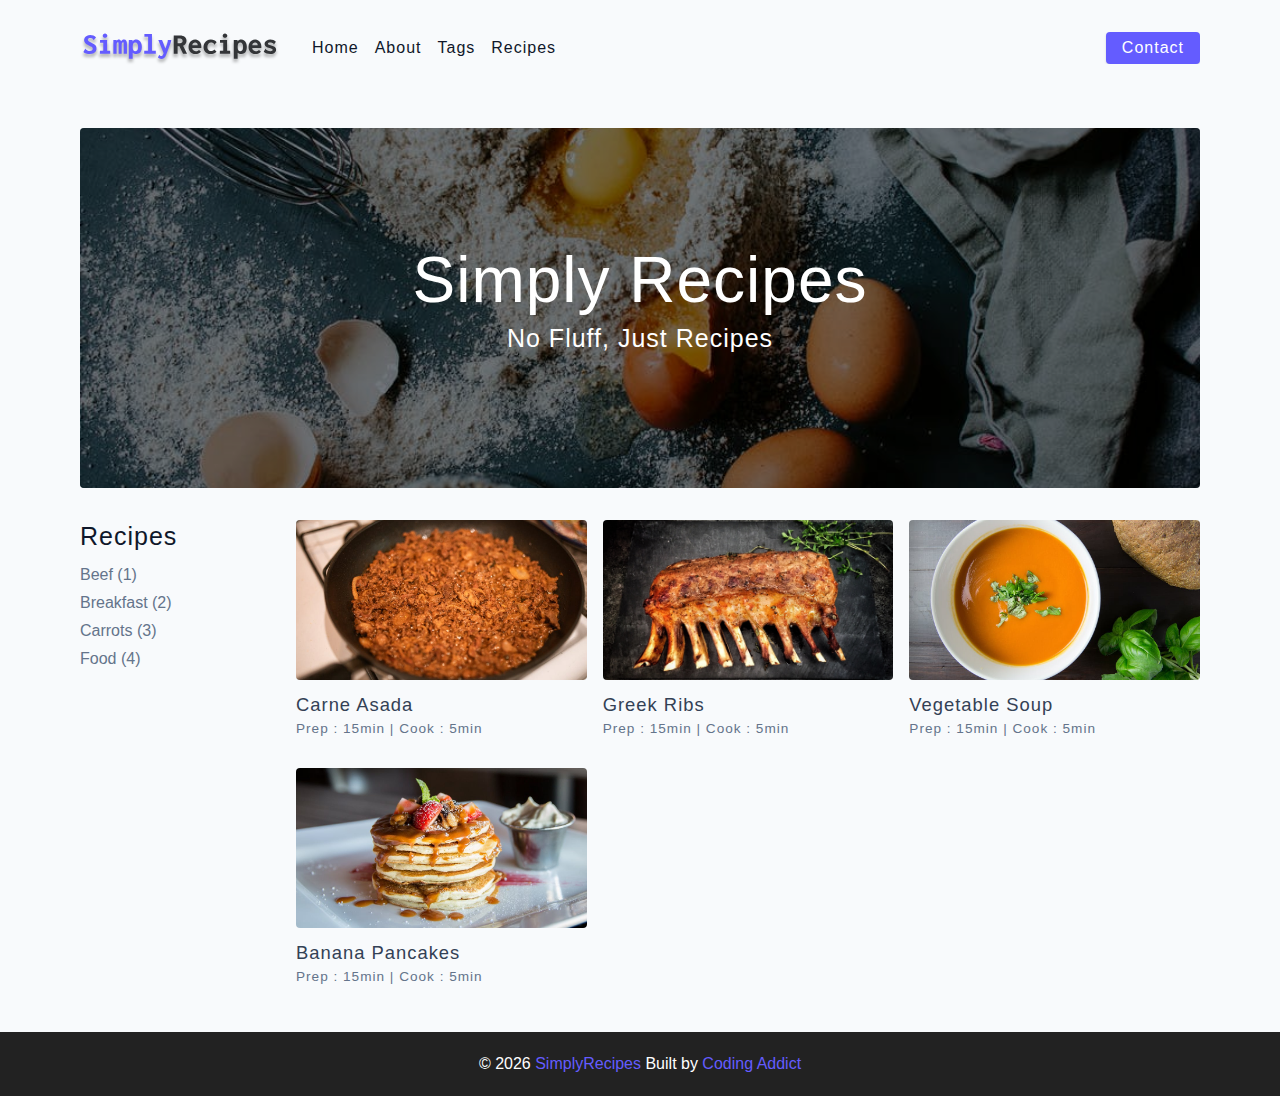
<file: final/index.html>
<!DOCTYPE html>
<html lang="en">
  <head>
    <meta charset="UTF-8" />
    <meta http-equiv="X-UA-Compatible" content="IE=edge" />
    <meta name="viewport" content="width=device-width, initial-scale=1.0" />
    <title>Simply Recipes || Final</title>
    <!-- favicon -->
    <link rel="shortcut icon" href="./assets/favicon.ico" type="image/x-icon" />
    <!-- normalize -->
    <link rel="stylesheet" href="./css/normalize.css" />
    <!-- font-awesome -->
    <link
      rel="stylesheet"
      href="https://cdnjs.cloudflare.com/ajax/libs/font-awesome/5.14.0/css/all.min.css"
    />
    <!-- main css -->
    <link rel="stylesheet" href="./css/main.css" />
  </head>
  <body>
    <!-- nav  -->
    <nav class="navbar">
      <div class="nav-center">
        <div class="nav-header">
          <a href="index.html" class="nav-logo">
            <img src="./assets/logo.svg" alt="simply recipes" />
          </a>
          <button class="nav-btn btn">
            <i class="fas fa-align-justify"></i>
          </button>
        </div>
        <div class="nav-links">
          <a href="index.html" class="nav-link"> home </a>
          <a href="about.html" class="nav-link"> about </a>
          <a href="tags.html" class="nav-link"> tags </a>
          <a href="recipes.html" class="nav-link"> recipes </a>

          <div class="nav-link contact-link">
            <a href="contact.html" class="btn"> contact </a>
          </div>
        </div>
      </div>
    </nav>
    <!-- end of nav -->
    <!-- main -->
    <main class="page">
      <!-- header -->
      <header class="hero">
        <div class="hero-container">
          <div class="hero-text">
            <h1>simply recipes</h1>
            <h4>no fluff, just recipes</h4>
          </div>
        </div>
      </header>
      <!-- end of header -->
      <section class="recipes-container">
        <!-- tag container -->
        <div class="tags-container">
          <h4>recipes</h4>
          <div class="tags-list">
            <a href="tag-template.html">Beef (1)</a>
            <a href="tag-template.html">Breakfast (2)</a>
            <a href="tag-template.html">Carrots (3)</a>
            <a href="tag-template.html">Food (4)</a>
          </div>
        </div>
        <!-- end of tag container -->
        <!-- recipes list -->
        <div class="recipes-list">
          <!-- single recipe -->
          <a href="single-recipe.html" class="recipe">
            <img
              src="./assets/recipes/recipe-1.jpeg"
              class="img recipe-img"
              alt=""
            />
            <h5>Carne Asada</h5>
            <p>Prep : 15min | Cook : 5min</p>
          </a>
          <!-- end of single recipe -->
          <!-- single recipe -->
          <a href="single-recipe.html" class="recipe">
            <img
              src="./assets/recipes/recipe-2.jpeg"
              class="img recipe-img"
              alt=""
            />
            <h5>Greek Ribs</h5>
            <p>Prep : 15min | Cook : 5min</p>
          </a>
          <!-- end of single recipe -->
          <!-- single recipe -->
          <a href="single-recipe.html" class="recipe">
            <img
              src="./assets/recipes/recipe-3.jpeg"
              class="img recipe-img"
              alt=""
            />
            <h5>Vegetable Soup</h5>
            <p>Prep : 15min | Cook : 5min</p>
          </a>
          <!-- end of single recipe -->
          <!-- single recipe -->
          <a href="single-recipe.html" class="recipe">
            <img
              src="./assets/recipes/recipe-4.jpeg"
              class="img recipe-img"
              alt=""
            />
            <h5>Banana Pancakes</h5>
            <p>Prep : 15min | Cook : 5min</p>
          </a>
          <!-- end of single recipe -->
        </div>
        <!-- end of recipes list -->
      </section>
    </main>
    <!-- end of main -->
    <!-- footer -->
    <footer class="page-footer">
      <p>
        &copy; <span id="date"></span>
        <span class="footer-logo">SimplyRecipes</span> Built by
        <a href="https://www.johnsmilga.com/">Coding Addict</a>
      </p>
    </footer>
    <script src="./js/app.js"></script>
  </body>
</html>
</file>
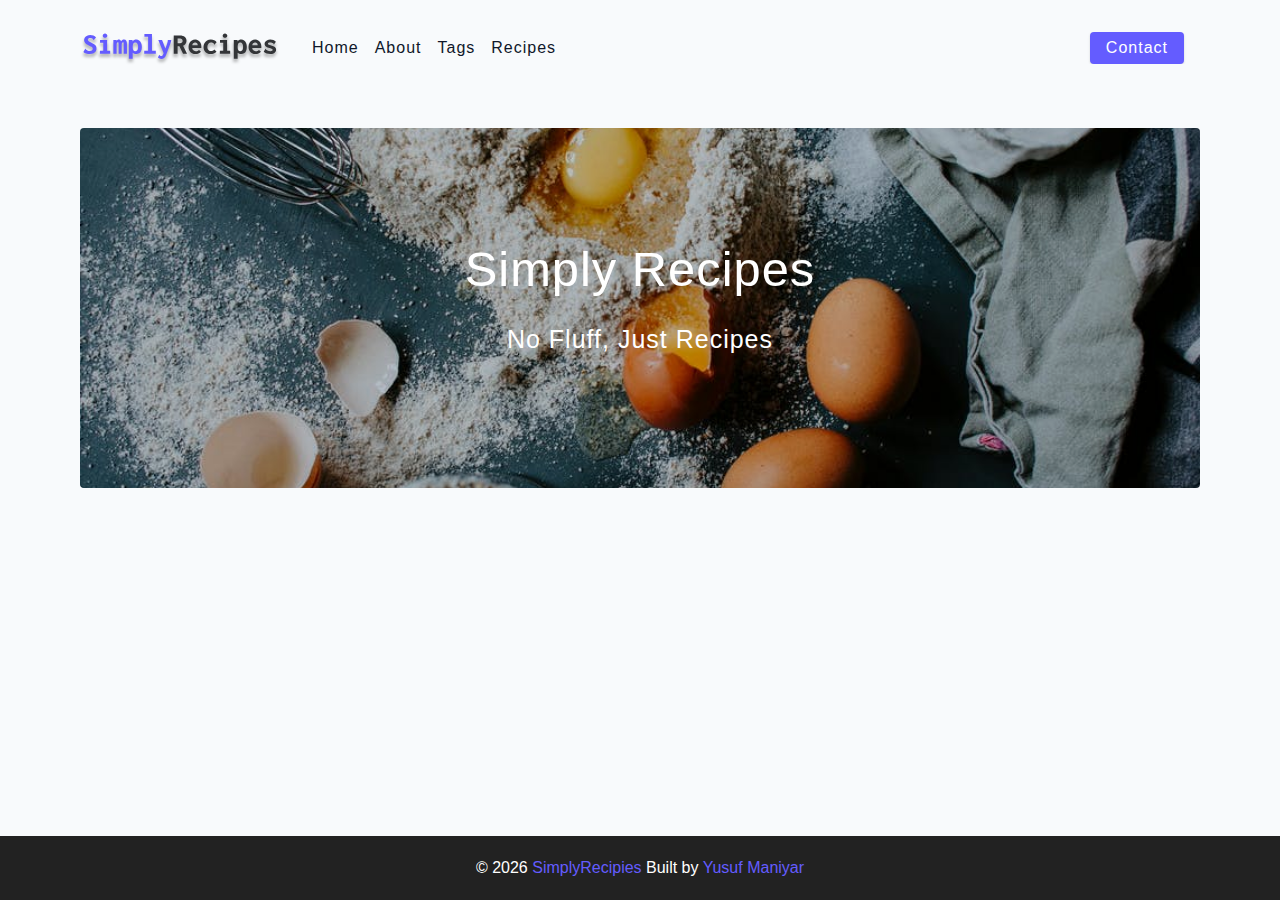
<file: starter/index.html>
<!DOCTYPE html>
<html lang="en">
  <head>
    <meta charset="UTF-8" />
    <meta http-equiv="X-UA-Compatible" content="IE=edge" />
    <meta name="viewport" content="width=device-width, initial-scale=1.0" />
    <title>Simply Recipes || Starter</title>
    <!-- favicon -->
    <link rel="shortcut icon" href="./assets/favicon.ico" type="image/x-icon" />
    <!-- normalize -->
    <link rel="stylesheet" href="./css/normalize.css" />
    <!-- font-awesome -->
    <link
      rel="stylesheet"
      href="https://cdnjs.cloudflare.com/ajax/libs/font-awesome/5.14.0/css/all.min.css"
    />
    <!-- main css -->
    <link rel="stylesheet" href="./css/main.css" />
  </head>
  <body>
   <!-- nav -->
   <nav class="navbar">
     <div class="nav-center">
       <!-- header -->
       <div class="nav-header">
         <a href="index.html" class="nav-logo">
           <img src="./assets/logo.svg" alt="Simply Recipes">
         </a>
         <button type=" button" class="btn nav-btn">
           <i class="fas fa-align-justify"></i>
         </button>
       </div>
       <!-- links -->
       <div class="nav-links">
         <a href="index.html" class="nav-link">Home</a>
         <a href="about.html" class="nav-link">About</a>
         <a href="tags.html" class="nav-link">Tags</a>
         <a href="recipes.html" class="nav-link">Recipes</a>
         <div class="nav-link contact-link">
           <a href="contact.html" class="btn">contact</a>
         </div>
       </div>
     </div>
   </nav>
  <!-- end nav -->
  <!-- main -->
  <main class="page">
    <!-- header -->
    <header  class="hero">
      <div class="hero-container">
        <div class="hero-text">
          <h1>simply recipes</h1>
          <h4>no fluff, just recipes</h4>
        </div>
      </div>
    </header>

  </main>
  <!-- end main -->
  <!-- footer -->
  <footer class="page-footer">
    <p> &copy; <span id="date"></span>
    <span class="footer-logo">SimplyRecipies</span> 
    Built by <a href="https://github.com/YusufManiyar">Yusuf Maniyar</a>
  </p>
  </footer>
  <!-- end footer -->
  <script src="./js/app.js"></script>
  </body>
</html>
</file>
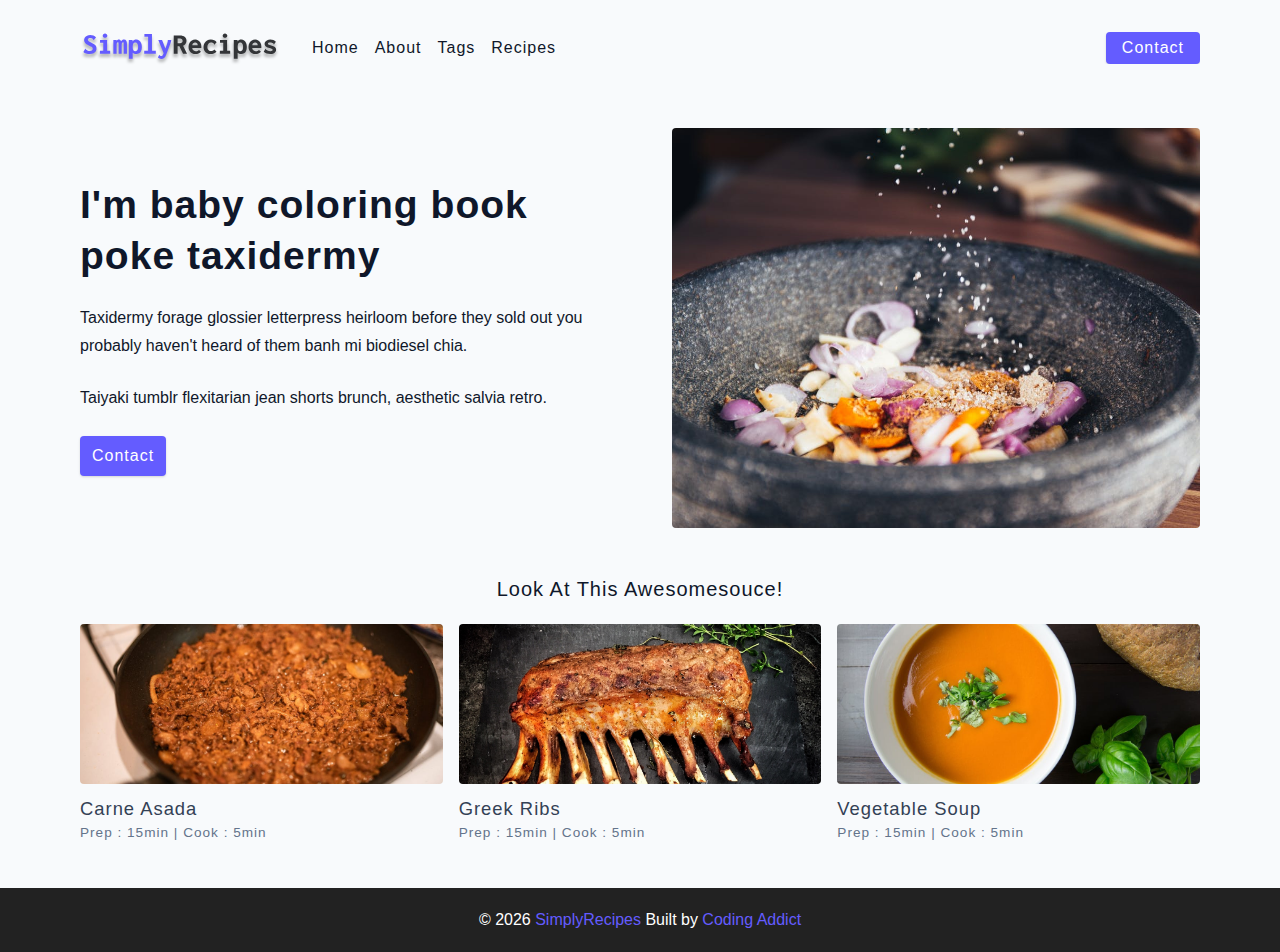
<file: final/about.html>
<!DOCTYPE html>
<html lang="en">
  <head>
    <meta charset="UTF-8" />
    <meta http-equiv="X-UA-Compatible" content="IE=edge" />
    <meta name="viewport" content="width=device-width, initial-scale=1.0" />
    <title>About || Final</title>
    <!-- favicon -->
    <link rel="shortcut icon" href="./assets/favicon.ico" type="image/x-icon" />
    <!-- normalize -->
    <link rel="stylesheet" href="./css/normalize.css" />
    <!-- font-awesome -->
    <link
      rel="stylesheet"
      href="https://cdnjs.cloudflare.com/ajax/libs/font-awesome/5.14.0/css/all.min.css"
    />
    <!-- main css -->
    <link rel="stylesheet" href="./css/main.css" />
  </head>
  <body>
    <!-- nav  -->
    <nav class="navbar">
      <div class="nav-center">
        <div class="nav-header">
          <a href="index.html" class="nav-logo">
            <img src="./assets/logo.svg" alt="simply recipes" />
          </a>
          <button class="nav-btn btn">
            <i class="fas fa-align-justify"></i>
          </button>
        </div>
        <div class="nav-links">
          <a href="index.html" class="nav-link"> home </a>
          <a href="about.html" class="nav-link"> about </a>
          <a href="tags.html" class="nav-link"> tags </a>
          <a href="recipes.html" class="nav-link"> recipes </a>

          <div class="nav-link contact-link">
            <a href="contact.html" class="btn"> contact </a>
          </div>
        </div>
      </div>
    </nav>
    <!-- end of nav -->
    <main class="page">
      <section class="about-page">
        <article>
          <h2>I'm baby coloring book poke taxidermy</h2>
          <p>
            Taxidermy forage glossier letterpress heirloom before they sold out
            you probably haven't heard of them banh mi biodiesel chia.
          </p>
          <p>
            Taiyaki tumblr flexitarian jean shorts brunch, aesthetic salvia
            retro.
          </p>
          <a href="contact.html" class="btn"> contact </a>
        </article>
        <!-- needs fixes -->
        <img
          src="./assets/about.jpeg"
          alt="Person Pouring Salt in Bowl"
          class="img about-img"
        />
      </section>
      <section class="featured-recipes">
        <h5 class="featured-title">Look At This Awesomesouce!</h5>
        <div class="recipes-list">
          <!-- single recipe -->
          <a href="single-recipe.html" class="recipe">
            <img
              src="./assets/recipes/recipe-1.jpeg"
              class="img recipe-img"
              alt=""
            />
            <h5>Carne Asada</h5>
            <p>Prep : 15min | Cook : 5min</p>
          </a>
          <!-- end of single recipe -->
          <!-- single recipe -->
          <a href="single-recipe.html" class="recipe">
            <img
              src="./assets/recipes/recipe-2.jpeg"
              class="img recipe-img"
              alt=""
            />
            <h5>Greek Ribs</h5>
            <p>Prep : 15min | Cook : 5min</p>
          </a>
          <!-- end of single recipe -->
          <!-- single recipe -->
          <a href="single-recipe.html" class="recipe">
            <img
              src="./assets/recipes/recipe-3.jpeg"
              class="img recipe-img"
              alt=""
            />
            <h5>Vegetable Soup</h5>
            <p>Prep : 15min | Cook : 5min</p>
          </a>
          <!-- end of single recipe -->
        </div>
      </section>
    </main>
    <!-- footer -->
    <footer class="page-footer">
      <p>
        &copy; <span id="date"></span>
        <span class="footer-logo">SimplyRecipes</span> Built by
        <a href="https://www.johnsmilga.com/">Coding Addict</a>
      </p>
    </footer>
    <script src="./js/app.js"></script>
  </body>
</html>
</file>
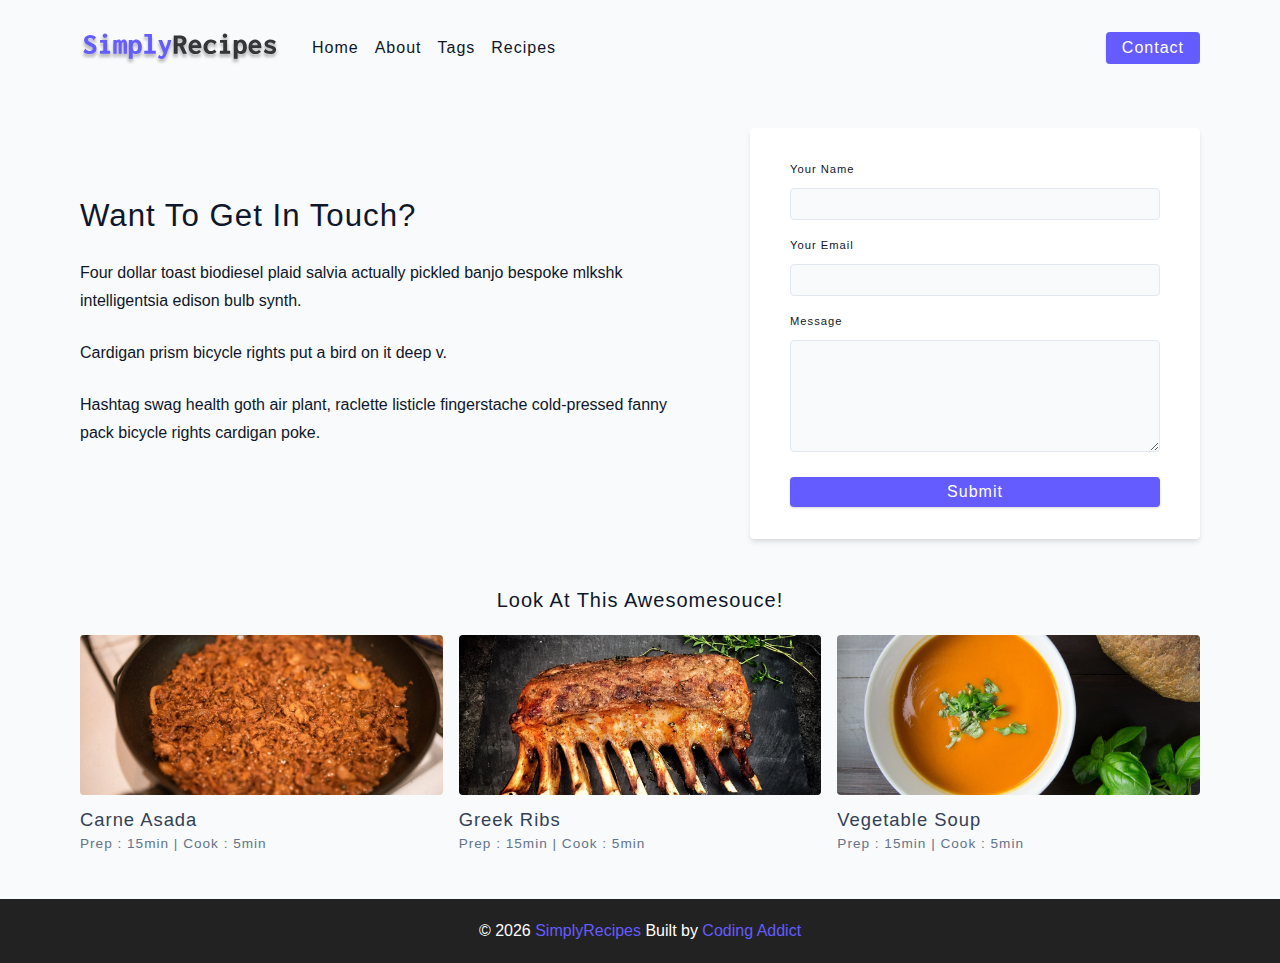
<file: final/contact.html>
<!DOCTYPE html>
<html lang="en">
  <head>
    <meta charset="UTF-8" />
    <meta http-equiv="X-UA-Compatible" content="IE=edge" />
    <meta name="viewport" content="width=device-width, initial-scale=1.0" />
    <title>Contact || Final</title>
    <!-- favicon -->
    <link rel="shortcut icon" href="./assets/favicon.ico" type="image/x-icon" />
    <!-- normalize -->
    <link rel="stylesheet" href="./css/normalize.css" />
    <!-- font-awesome -->
    <link
      rel="stylesheet"
      href="https://cdnjs.cloudflare.com/ajax/libs/font-awesome/5.14.0/css/all.min.css"
    />
    <!-- main css -->
    <link rel="stylesheet" href="./css/main.css" />
  </head>
  <body>
    <!-- nav  -->
    <nav class="navbar">
      <div class="nav-center">
        <div class="nav-header">
          <a href="index.html" class="nav-logo">
            <img src="./assets/logo.svg" alt="simply recipes" />
          </a>
          <button class="nav-btn btn">
            <i class="fas fa-align-justify"></i>
          </button>
        </div>
        <div class="nav-links">
          <a href="index.html" class="nav-link"> home </a>
          <a href="about.html" class="nav-link"> about </a>
          <a href="tags.html" class="nav-link"> tags </a>
          <a href="recipes.html" class="nav-link"> recipes </a>

          <div class="nav-link contact-link">
            <a href="contact.html" class="btn"> contact </a>
          </div>
        </div>
      </div>
    </nav>
    <!-- end of nav -->
    <main class="page">
     <section class="contact-container">
          <article class="contact-info">
            <h3>Want To Get In Touch?</h3>
            <p>
              Four dollar toast biodiesel plaid salvia actually pickled banjo
              bespoke mlkshk intelligentsia edison bulb synth.
            </p>
            <p>Cardigan prism bicycle rights put a bird on it deep v.</p>
            <p>
              Hashtag swag health goth air plant, raclette listicle fingerstache
              cold-pressed fanny pack bicycle rights cardigan poke.
            </p>
          </article>
          <article>
            <form class="form contact-form">
              <div class="form-row">
                <label html="name" class="form-label">your name</label>
                <input type="text" name="name" id="name" class="form-input" />
              </div>
              <div class="form-row">
                <label html="email" class="form-label">your email</label>
                <input type="text" name="email" id="email" class="form-input" />
              </div>
              <div class="form-row">
                <label html="message" class="form-label">message</label>
                <textarea name="message" id="message" class="form-textarea"></textarea>
              </div>
              <button type="submit" class="btn btn-block">
                submit
              </button>
            </form>
          </article>
        </section>
     <!-- featured recipes -->
       <section class="featured-recipes">
        <h5 class="featured-title">Look At This Awesomesouce!</h5>
        <div class="recipes-list">
          <!-- single recipe -->
          <a href="single-recipe.html" class="recipe">
            <img
              src="./assets/recipes/recipe-1.jpeg"
              class="img recipe-img"
              alt=""
            />
            <h5>Carne Asada</h5>
            <p>Prep : 15min | Cook : 5min</p>
          </a>
          <!-- end of single recipe -->
          <!-- single recipe -->
          <a href="single-recipe.html" class="recipe">
            <img
              src="./assets/recipes/recipe-2.jpeg"
              class="img recipe-img"
              alt=""
            />
            <h5>Greek Ribs</h5>
            <p>Prep : 15min | Cook : 5min</p>
          </a>
          <!-- end of single recipe -->
          <!-- single recipe -->
          <a href="single-recipe.html" class="recipe">
            <img
              src="./assets/recipes/recipe-3.jpeg"
              class="img recipe-img"
              alt=""
            />
            <h5>Vegetable Soup</h5>
            <p>Prep : 15min | Cook : 5min</p>
          </a>
          <!-- end of single recipe -->
        </div>
      </section>
    </main>
    <!-- footer -->
    <footer class="page-footer">
      <p>
        &copy; <span id="date"></span>
        <span class="footer-logo">SimplyRecipes</span> Built by
        <a href="https://www.johnsmilga.com/">Coding Addict</a>
      </p>
    </footer>
    <script src="./js/app.js"></script>
  </body>
</html>
</file>
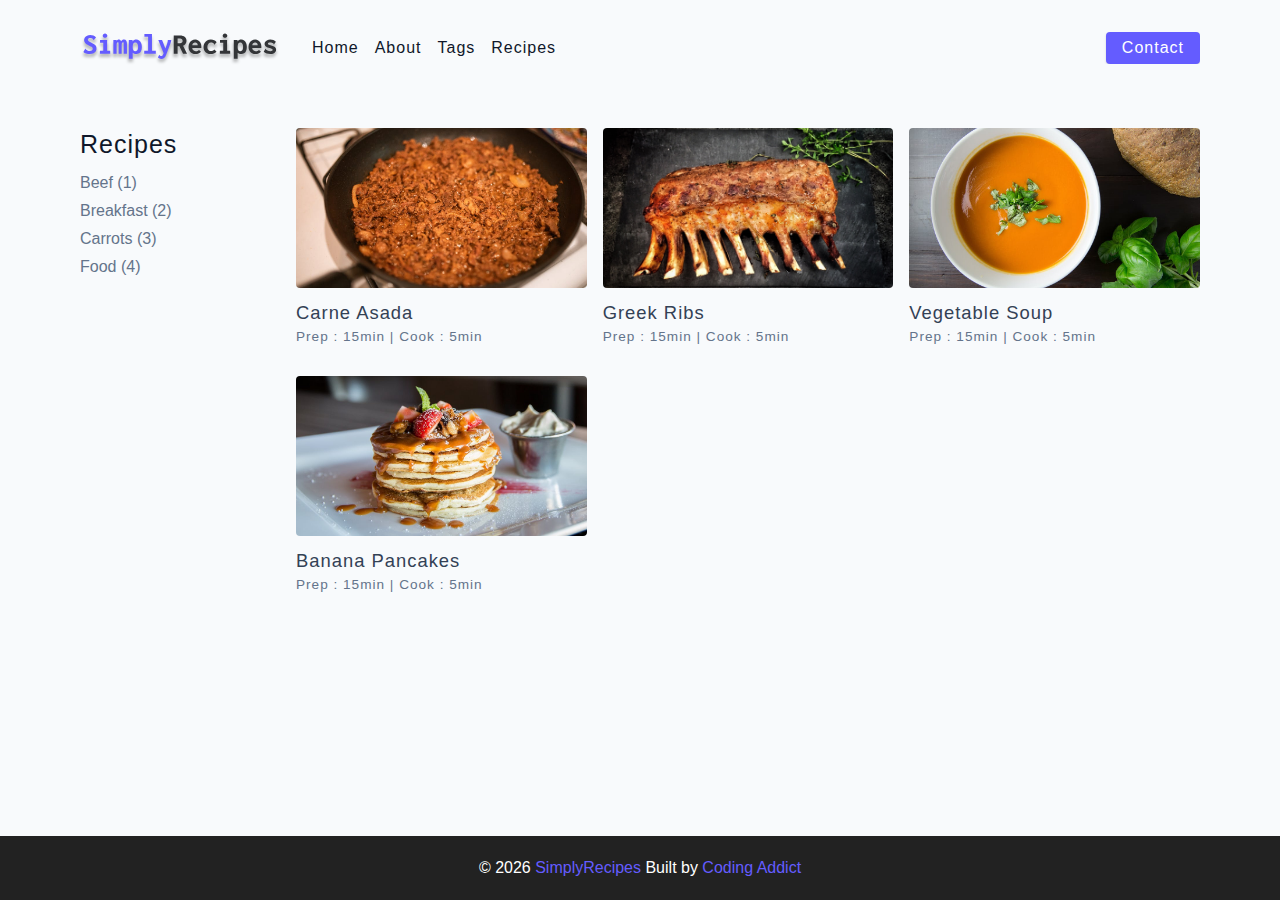
<file: final/recipes.html>
<!DOCTYPE html>
<html lang="en">
  <head>
    <meta charset="UTF-8" />
    <meta http-equiv="X-UA-Compatible" content="IE=edge" />
    <meta name="viewport" content="width=device-width, initial-scale=1.0" />
    <title>Recipes || Final</title>
    <!-- favicon -->
    <link rel="shortcut icon" href="./assets/favicon.ico" type="image/x-icon" />
    <!-- normalize -->
    <link rel="stylesheet" href="./css/normalize.css" />
    <!-- font-awesome -->
    <link
      rel="stylesheet"
      href="https://cdnjs.cloudflare.com/ajax/libs/font-awesome/5.14.0/css/all.min.css"
    />
    <!-- main css -->
    <link rel="stylesheet" href="./css/main.css" />
  </head>
  <body>
    <!-- nav  -->
    <nav class="navbar">
      <div class="nav-center">
        <div class="nav-header">
          <a href="index.html" class="nav-logo">
            <img src="./assets/logo.svg" alt="simply recipes" />
          </a>
          <button class="nav-btn btn">
            <i class="fas fa-align-justify"></i>
          </button>
        </div>
        <div class="nav-links">
          <a href="index.html" class="nav-link"> home </a>
          <a href="about.html" class="nav-link"> about </a>
          <a href="tags.html" class="nav-link"> tags </a>
          <a href="recipes.html" class="nav-link"> recipes </a>

          <div class="nav-link contact-link">
            <a href="contact.html" class="btn"> contact </a>
          </div>
        </div>
      </div>
    </nav>
    <!-- end of nav -->
    <!-- main -->
    <main class="page">
      <section class="recipes-container">
        <!-- tag container -->
        <div class="tags-container">
          <h4>recipes</h4>
          <div class="tags-list">
            <a href="tag-template.html">Beef (1)</a>
            <a href="tag-template.html">Breakfast (2)</a>
            <a href="tag-template.html">Carrots (3)</a>
            <a href="tag-template.html">Food (4)</a>
          </div>
        </div>
        <!-- end of tag container -->
        <!-- recipes list -->
        <div class="recipes-list">
          <!-- single recipe -->
          <a href="single-recipe.html" class="recipe">
            <img
              src="./assets/recipes/recipe-1.jpeg"
              class="img recipe-img"
              alt=""
            />
            <h5>Carne Asada</h5>
            <p>Prep : 15min | Cook : 5min</p>
          </a>
          <!-- end of single recipe -->
          <!-- single recipe -->
          <a href="single-recipe.html" class="recipe">
            <img
              src="./assets/recipes/recipe-2.jpeg"
              class="img recipe-img"
              alt=""
            />
            <h5>Greek Ribs</h5>
            <p>Prep : 15min | Cook : 5min</p>
          </a>
          <!-- end of single recipe -->
          <!-- single recipe -->
          <a href="single-recipe.html" class="recipe">
            <img
              src="./assets/recipes/recipe-3.jpeg"
              class="img recipe-img"
              alt=""
            />
            <h5>Vegetable Soup</h5>
            <p>Prep : 15min | Cook : 5min</p>
          </a>
          <!-- end of single recipe -->
          <!-- single recipe -->
          <a href="single-recipe.html" class="recipe">
            <img
              src="./assets/recipes/recipe-4.jpeg"
              class="img recipe-img"
              alt=""
            />
            <h5>Banana Pancakes</h5>
            <p>Prep : 15min | Cook : 5min</p>
          </a>
          <!-- end of single recipe -->
        </div>
      </section>
    </main>
    <!-- end of main -->
    <!-- footer -->
    <footer class="page-footer">
      <p>
        &copy; <span id="date"></span>
        <span class="footer-logo">SimplyRecipes</span> Built by
        <a href="https://www.johnsmilga.com/">Coding Addict</a>
      </p>
    </footer>
    <script src="./js/app.js"></script>
  </body>
</html>
</file>
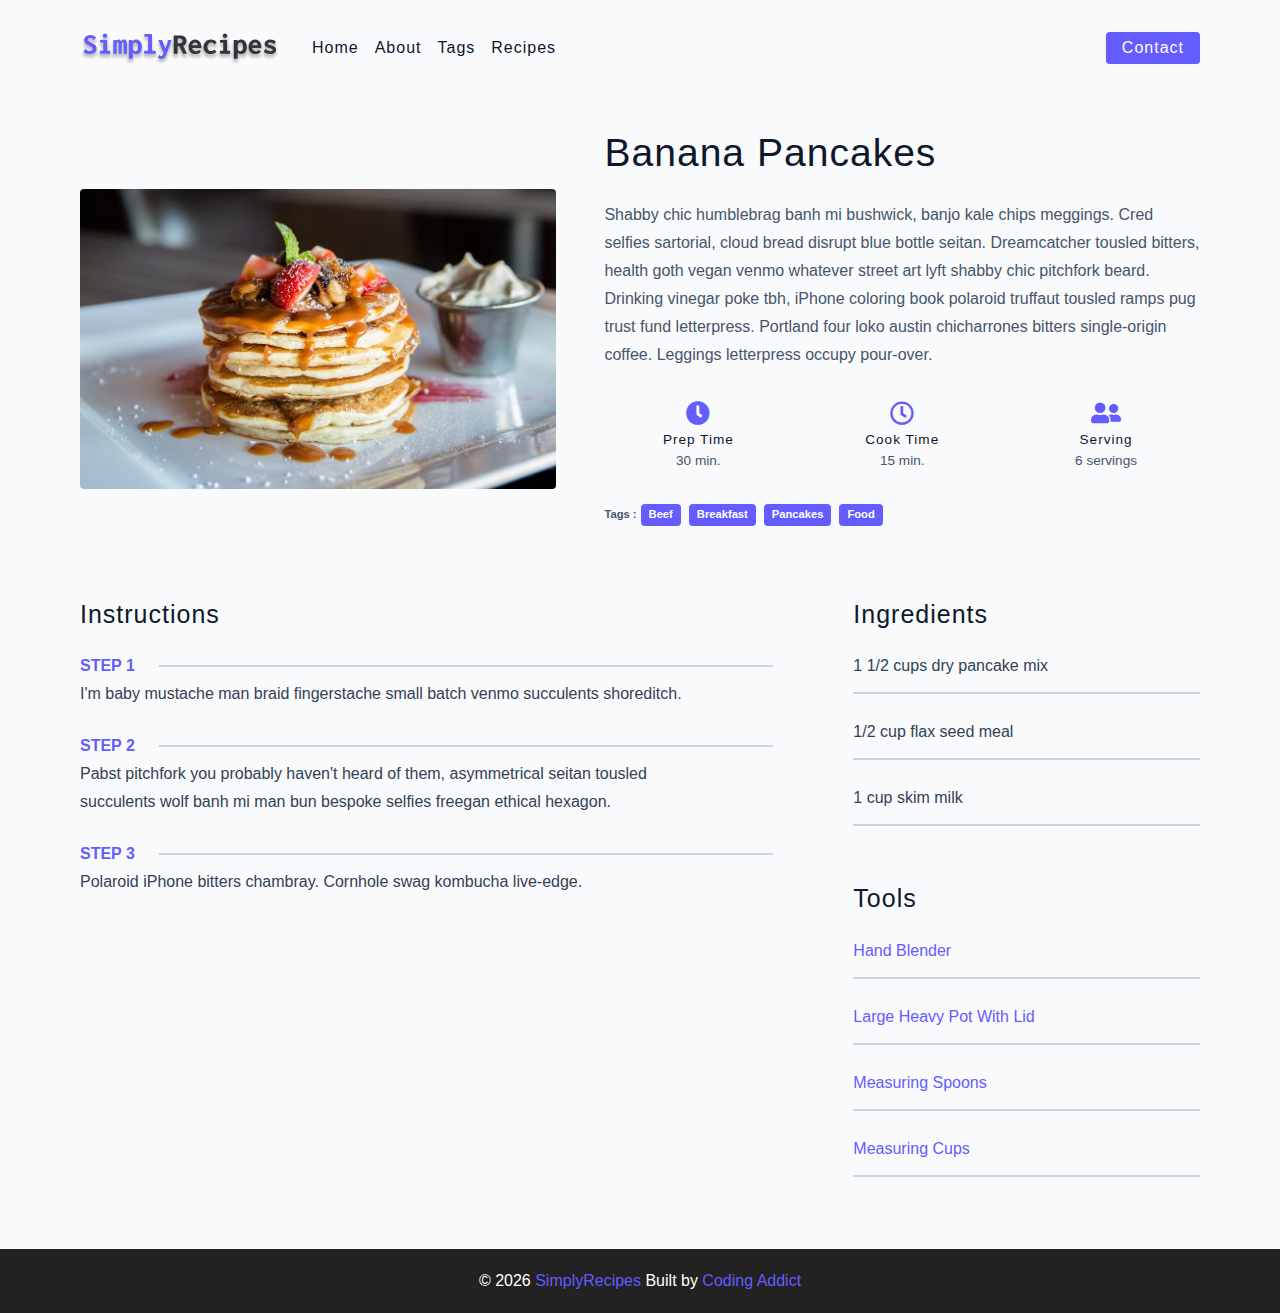
<file: final/single-recipe.html>
<!DOCTYPE html>
<html lang="en">
  <head>
    <meta charset="UTF-8" />
    <meta http-equiv="X-UA-Compatible" content="IE=edge" />
    <meta name="viewport" content="width=device-width, initial-scale=1.0" />
    <title>Single Recipe || Final</title>
    <!-- favicon -->
    <link rel="shortcut icon" href="./assets/favicon.ico" type="image/x-icon" />
    <!-- normalize -->
    <link rel="stylesheet" href="./css/normalize.css" />
    <!-- font-awesome -->
    <link
      rel="stylesheet"
      href="https://cdnjs.cloudflare.com/ajax/libs/font-awesome/5.14.0/css/all.min.css"
    />
    <!-- main css -->
    <link rel="stylesheet" href="./css/main.css" />
  </head>
  <body>
    <!-- nav  -->
    <nav class="navbar">
      <div class="nav-center">
        <div class="nav-header">
          <a href="index.html" class="nav-logo">
            <img src="./assets/logo.svg" alt="simply recipes" />
          </a>
          <button class="nav-btn btn">
            <i class="fas fa-align-justify"></i>
          </button>
        </div>
        <div class="nav-links">
          <a href="index.html" class="nav-link"> home </a>
          <a href="about.html" class="nav-link"> about </a>
          <a href="tags.html" class="nav-link"> tags </a>
          <a href="recipes.html" class="nav-link"> recipes </a>

          <div class="nav-link contact-link">
            <a href="contact.html" class="btn"> contact </a>
          </div>
        </div>
      </div>
    </nav>
    <!-- end of nav -->
    <main class="page">
      <div class="recipe-page">
        <section class="recipe-hero">
          <img
            src="./assets/recipes/recipe-4.jpeg"
            class="img recipe-hero-img"
          />
          <article class="recipe-info">
            <h2>Banana Pancakes</h2>
            <p>
              Shabby chic humblebrag banh mi bushwick, banjo kale chips
              meggings. Cred selfies sartorial, cloud bread disrupt blue bottle
              seitan. Dreamcatcher tousled bitters, health goth vegan venmo
              whatever street art lyft shabby chic pitchfork beard. Drinking
              vinegar poke tbh, iPhone coloring book polaroid truffaut tousled
              ramps pug trust fund letterpress. Portland four loko austin
              chicharrones bitters single-origin coffee. Leggings letterpress
              occupy pour-over.
            </p>
            <div class="recipe-icons">
              <article>
                <i class="fas fa-clock"></i>
                <h5>prep time</h5>
                <p>30 min.</p>
              </article>
              <article>
                <i class="far fa-clock"></i>
                <h5>cook time</h5>
                <p>15 min.</p>
              </article>
              <article>
                <i class="fas fa-user-friends"></i>
                <h5>serving</h5>
                <p>6 servings</p>
              </article>
            </div>
            <p class="recipe-tags">
              Tags : <a href="tag-template.html">beef</a>
              <a href="tag-template.html">breakfast</a>
              <a href="tag-template.html">pancakes</a>
              <a href="tag-template.html">food</a>
            </p>
          </article>
        </section>
        <!-- content -->
        <section class="recipe-content">
          <article>
            <h4>instructions</h4>
            <!-- single instruction -->
            <div class="single-instruction">
              <header>
                <p>step 1</p>
                <div></div>
              </header>
              <p>
                I'm baby mustache man braid fingerstache small batch venmo
                succulents shoreditch.
              </p>
            </div>
            <!-- end of single instruction -->
            <!-- single instruction -->
            <div class="single-instruction">
              <header>
                <p>step 2</p>
                <div></div>
              </header>
              <p>
                Pabst pitchfork you probably haven't heard of them, asymmetrical
                seitan tousled succulents wolf banh mi man bun bespoke selfies
                freegan ethical hexagon.
              </p>
            </div>
            <!-- end of single instruction -->
            <!-- single instruction -->
            <div class="single-instruction">
              <header>
                <p>step 3</p>
                <div></div>
              </header>
              <p>
                Polaroid iPhone bitters chambray. Cornhole swag kombucha
                live-edge.
              </p>
            </div>
            <!-- end of single instruction -->
          </article>
          <article class="second-column">
            <div>
              <h4>ingredients</h4>
              <p class="single-ingredient">1 1/2 cups dry pancake mix</p>
              <p class="single-ingredient">1/2 cup flax seed meal</p>
              <p class="single-ingredient">1 cup skim milk</p>
            </div>
            <div>
              <h4>tools</h4>
              <p class="single-tool">Hand Blender</p>
              <p class="single-tool">Large Heavy Pot With Lid</p>
              <p class="single-tool">Measuring Spoons</p>
              <p class="single-tool">Measuring Cups</p>
            </div>
          </article>
        </section>
      </div>
    </main>
    <!-- footer -->
    <footer class="page-footer">
      <p>
        &copy; <span id="date"></span>
        <span class="footer-logo">SimplyRecipes</span> Built by
        <a href="https://www.johnsmilga.com/">Coding Addict</a>
      </p>
    </footer>
    <script src="./js/app.js"></script>
  </body>
</html>
</file>
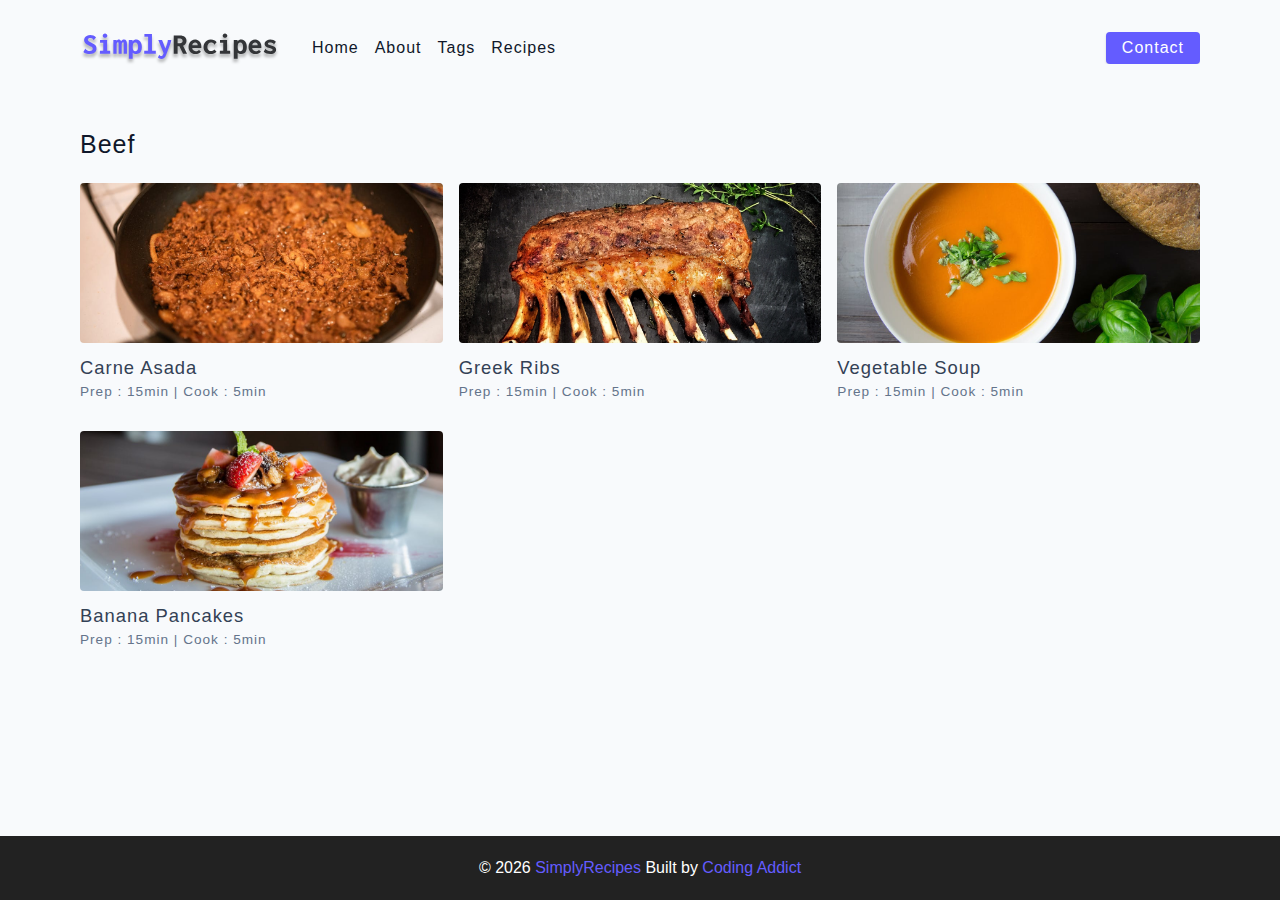
<file: final/tag-template.html>
<!DOCTYPE html>
<html lang="en">
  <head>
    <meta charset="UTF-8" />
    <meta http-equiv="X-UA-Compatible" content="IE=edge" />
    <meta name="viewport" content="width=device-width, initial-scale=1.0" />
    <title>Recipe Template || Final</title>
    <!-- favicon -->
    <link rel="shortcut icon" href="./assets/favicon.ico" type="image/x-icon" />
    <!-- normalize -->
    <link rel="stylesheet" href="./css/normalize.css" />
    <!-- font-awesome -->
    <link
      rel="stylesheet"
      href="https://cdnjs.cloudflare.com/ajax/libs/font-awesome/5.14.0/css/all.min.css"
    />
    <!-- main css -->
    <link rel="stylesheet" href="./css/main.css" />
  </head>
  <body>
    <!-- nav  -->
    <nav class="navbar">
      <div class="nav-center">
        <div class="nav-header">
          <a href="index.html" class="nav-logo">
            <img src="./assets/logo.svg" alt="simply recipes" />
          </a>
          <button class="nav-btn btn">
            <i class="fas fa-align-justify"></i>
          </button>
        </div>
        <div class="nav-links">
          <a href="index.html" class="nav-link"> home </a>
          <a href="about.html" class="nav-link"> about </a>
          <a href="tags.html" class="nav-link"> tags </a>
          <a href="recipes.html" class="nav-link"> recipes </a>

          <div class="nav-link contact-link">
            <a href="contact.html" class="btn"> contact </a>
          </div>
        </div>
      </div>
    </nav>
    <!-- end of nav -->
    <main class="page">
      <div class="featured-recipes">
        <h4>Beef</h4>
          <!-- recipes list -->
        <div class="recipes-list">
          <!-- single recipe -->
          <a href="single-recipe.html" class="recipe">
            <img
              src="./assets/recipes/recipe-1.jpeg"
              class="img recipe-img"
              alt=""
            />
            <h5>Carne Asada</h5>
            <p>Prep : 15min | Cook : 5min</p>
          </a>
          <!-- end of single recipe -->
          <!-- single recipe -->
          <a href="single-recipe.html" class="recipe">
            <img
              src="./assets/recipes/recipe-2.jpeg"
              class="img recipe-img"
              alt=""
            />
            <h5>Greek Ribs</h5>
            <p>Prep : 15min | Cook : 5min</p>
          </a>
          <!-- end of single recipe -->
          <!-- single recipe -->
          <a href="single-recipe.html" class="recipe">
            <img
              src="./assets/recipes/recipe-3.jpeg"
              class="img recipe-img"
              alt=""
            />
            <h5>Vegetable Soup</h5>
            <p>Prep : 15min | Cook : 5min</p>
          </a>
          <!-- end of single recipe -->
          <!-- single recipe -->
          <a href="single-recipe.html" class="recipe">
            <img
              src="./assets/recipes/recipe-4.jpeg"
              class="img recipe-img"
              alt=""
            />
            <h5>Banana Pancakes</h5>
            <p>Prep : 15min | Cook : 5min</p>
          </a>
          <!-- end of single recipe -->
        </div>
        <!-- end of recipe list -->
      </div>
          
    </main>
    <!-- footer -->
    <footer class="page-footer">
      <p>
        &copy; <span id="date"></span>
        <span class="footer-logo">SimplyRecipes</span> Built by
        <a href="https://www.johnsmilga.com/">Coding Addict</a>
      </p>
    </footer>
    <script src="./js/app.js"></script>
  </body>
</html>
</file>
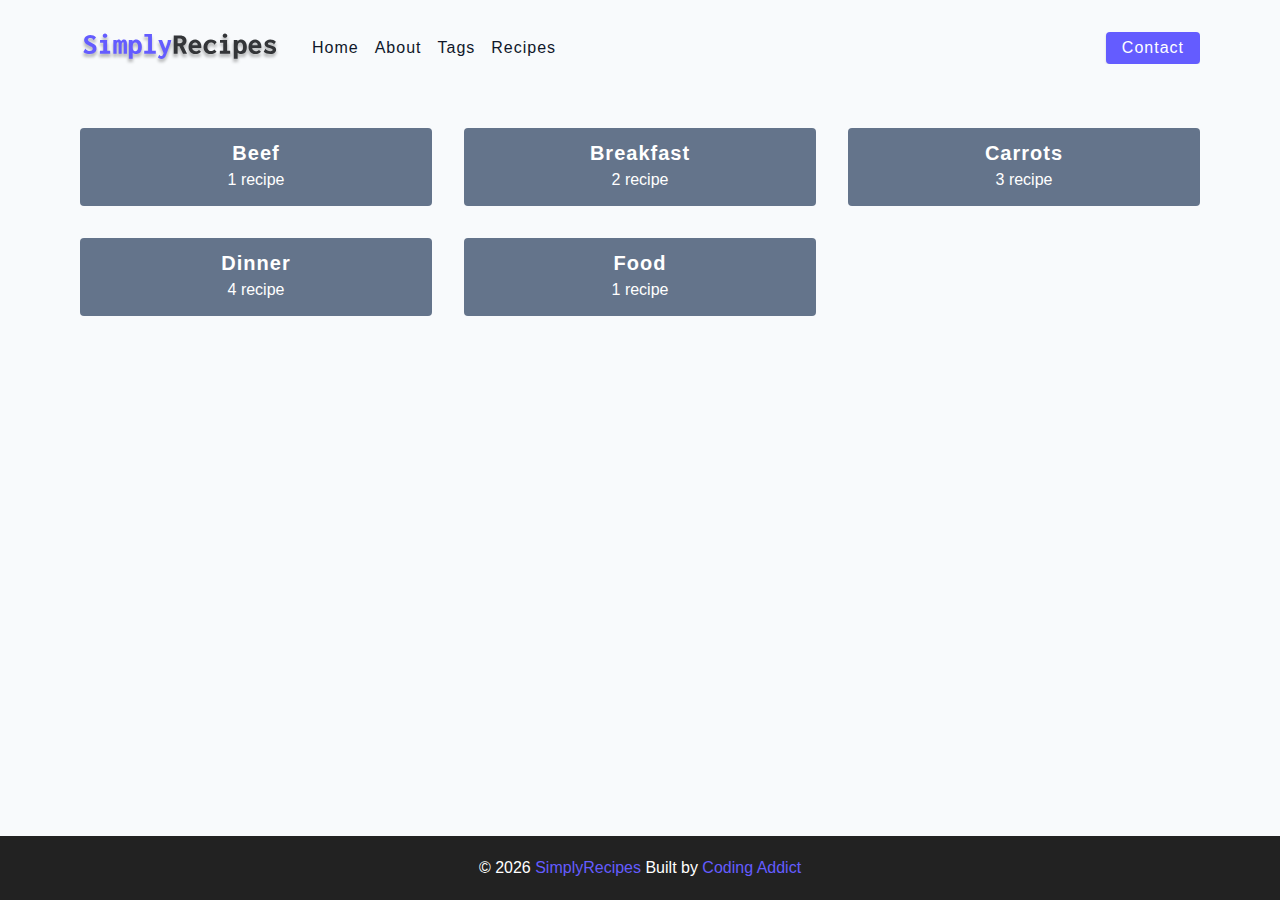
<file: final/tags.html>
<!DOCTYPE html>
<html lang="en">
  <head>
    <meta charset="UTF-8" />
    <meta http-equiv="X-UA-Compatible" content="IE=edge" />
    <meta name="viewport" content="width=device-width, initial-scale=1.0" />
    <title>Tags || Final</title>
    <!-- favicon -->
    <link rel="shortcut icon" href="./assets/favicon.ico" type="image/x-icon" />
    <!-- normalize -->
    <link rel="stylesheet" href="./css/normalize.css" />
    <!-- font-awesome -->
    <link
      rel="stylesheet"
      href="https://cdnjs.cloudflare.com/ajax/libs/font-awesome/5.14.0/css/all.min.css"
    />
    <!-- main css -->
    <link rel="stylesheet" href="./css/main.css" />
  </head>
  <body>
    <!-- nav  -->
    <nav class="navbar">
      <div class="nav-center">
        <div class="nav-header">
          <a href="index.html" class="nav-logo">
            <img src="./assets/logo.svg" alt="simply recipes" />
          </a>
          <button class="nav-btn btn">
            <i class="fas fa-align-justify"></i>
          </button>
        </div>
        <div class="nav-links">
          <a href="index.html" class="nav-link"> home </a>
          <a href="about.html" class="nav-link"> about </a>
          <a href="tags.html" class="nav-link"> tags </a>
          <a href="recipes.html" class="nav-link"> recipes </a>

          <div class="nav-link contact-link">
            <a href="contact.html" class="btn"> contact </a>
          </div>
        </div>
      </div>
    </nav>
    <!-- end of nav -->
    <main class="page">
         <section class="tags-wrapper">
          <!-- single tag -->
              <a href="tag-template.html" class="tag">
                <h5>beef</h5>
                <p>1 recipe</p>
              </a>
            <!-- end of single tag -->
          <!-- single tag -->
              <a href="tag-template.html" class="tag">
                <h5>breakfast</h5>
                <p>2 recipe</p>
              </a>
            <!-- end of single tag -->
          <!-- single tag -->
              <a href="tag-template.html" class="tag">
                <h5>carrots</h5>
                <p>3 recipe</p>
              </a>
            <!-- end of single tag -->
          <!-- single tag -->
              <a href="tag-template.html" class="tag">
                <h5>dinner</h5>
                <p>4 recipe</p>
              </a>
            <!-- end of single tag -->
          <!-- single tag -->
              <a href="tag-template.html" class="tag">
                <h5>food</h5>
                <p>1 recipe</p>
              </a>
            <!-- end of single tag -->
        </section>
    </main>
    <!-- footer -->
    <footer class="page-footer">
      <p>
        &copy; <span id="date"></span>
        <span class="footer-logo">SimplyRecipes</span> Built by
        <a href="https://www.johnsmilga.com/">Coding Addict</a>
      </p>
    </footer>
    <script src="./js/app.js"></script>
  </body>
</html>
</file>
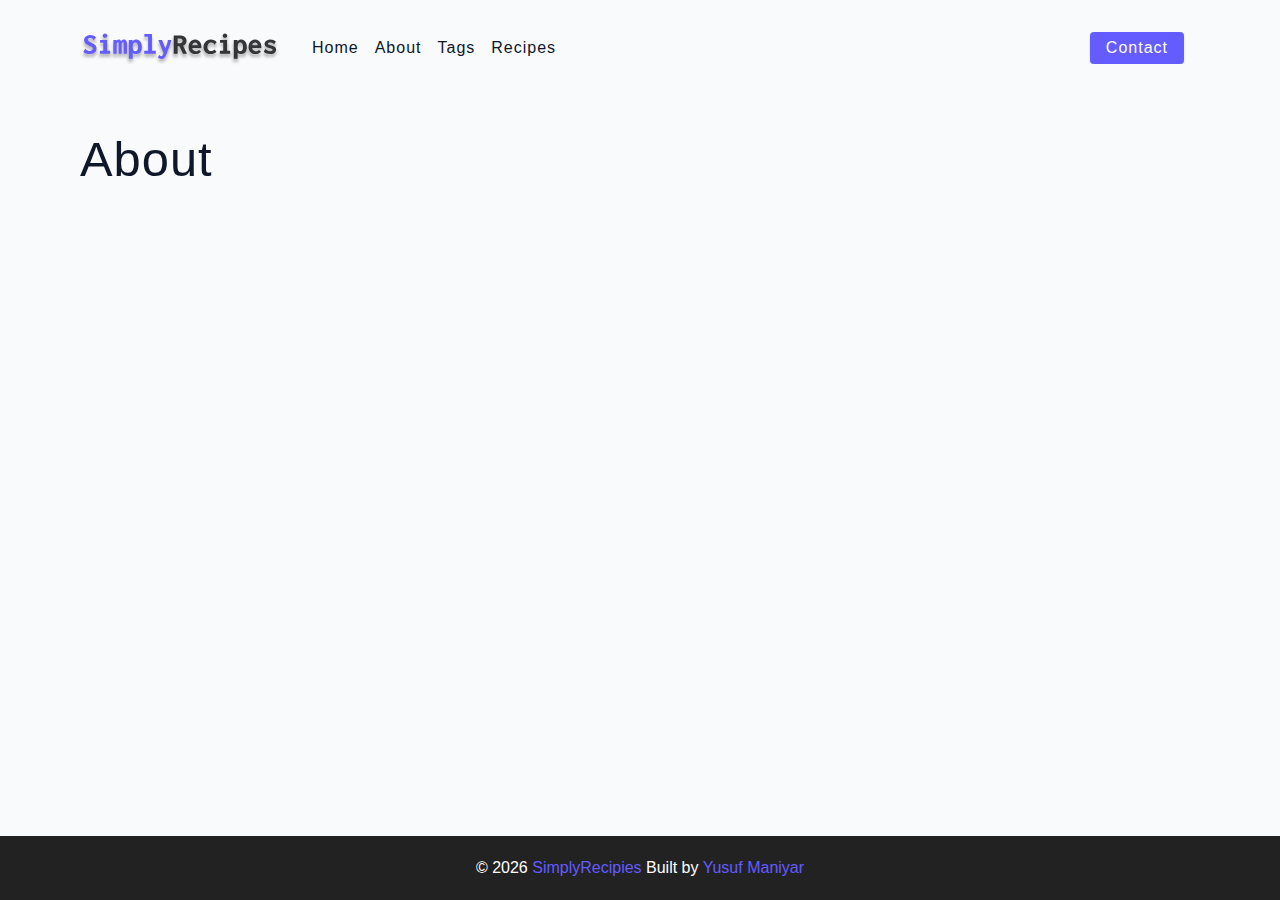
<file: starter/about.html>
<!DOCTYPE html>
<html lang="en">
  <head>
    <meta charset="UTF-8" />
    <meta http-equiv="X-UA-Compatible" content="IE=edge" />
    <meta name="viewport" content="width=device-width, initial-scale=1.0" />
    <title>about </title>
    <!-- favicon -->
    <link rel="shortcut icon" href="./assets/favicon.ico" type="image/x-icon" />
    <!-- normalize -->
    <link rel="stylesheet" href="./css/normalize.css" />
    <!-- font-awesome -->
    <link
      rel="stylesheet"
      href="https://cdnjs.cloudflare.com/ajax/libs/font-awesome/5.14.0/css/all.min.css"
    />
    <!-- main css -->
    <link rel="stylesheet" href="./css/main.css" />
  </head>
  <body>
   <!-- nav -->
   <nav class="navbar">
     <div class="nav-center">
       <!-- header -->
       <div class="nav-header">
         <a href="index.html" class="nav-logo">
           <img src="./assets/logo.svg" alt="Simply Recipes">
         </a>
         <button type=" button" class="btn nav-btn">
           <i class="fas fa-align-justify"></i>
         </button>
       </div>
       <!-- links -->
       <div class="nav-links">
         <a href="index.html" class="nav-link">Home</a>
         <a href="about.html" class="nav-link">About</a>
         <a href="tags.html" class="nav-link">Tags</a>
         <a href="recipes.html" class="nav-link">Recipes</a>
         <div class="nav-link contact-link">
           <a href="contact.html" class="btn">contact</a>
         </div>
       </div>
     </div>
   </nav>
  <!-- end nav -->
  <!-- main -->
  <main class="page">
<h1>about</h1>
  </main>
  <!-- end main -->
  <!-- footer -->
  <footer class="page-footer">
    <p> &copy; <span id="date"></span>
    <span class="footer-logo">SimplyRecipies</span> 
    Built by <a href="https://github.com/YusufManiyar">Yusuf Maniyar</a>
  </p>
  </footer>
  <!-- end footer -->
  <script src="./js/app.js"></script>
  </body>
</html>
</file>
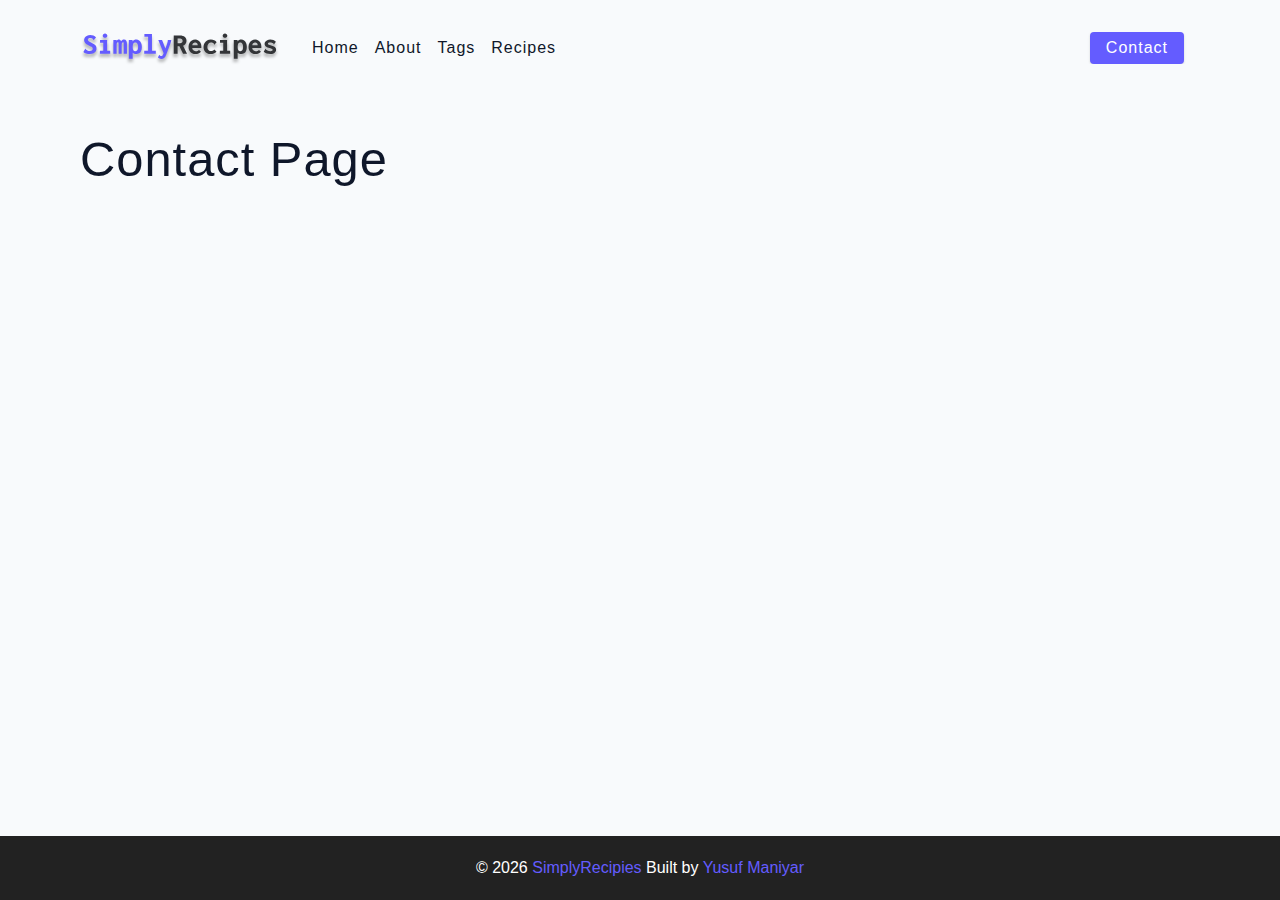
<file: starter/contact.html>
<!DOCTYPE html>
<html lang="en">
  <head>
    <meta charset="UTF-8" />
    <meta http-equiv="X-UA-Compatible" content="IE=edge" />
    <meta name="viewport" content="width=device-width, initial-scale=1.0" />
    <title>contact </title>
    <!-- favicon -->
    <link rel="shortcut icon" href="./assets/favicon.ico" type="image/x-icon" />
    <!-- normalize -->
    <link rel="stylesheet" href="./css/normalize.css" />
    <!-- font-awesome -->
    <link
      rel="stylesheet"
      href="https://cdnjs.cloudflare.com/ajax/libs/font-awesome/5.14.0/css/all.min.css"
    />
    <!-- main css -->
    <link rel="stylesheet" href="./css/main.css" />
  </head>
  <body>
   <!-- nav -->
   <nav class="navbar">
     <div class="nav-center">
       <!-- header -->
       <div class="nav-header">
         <a href="index.html" class="nav-logo">
           <img src="./assets/logo.svg" alt="Simply Recipes">
         </a>
         <button type=" button" class="btn nav-btn">
           <i class="fas fa-align-justify"></i>
         </button>
       </div>
       <!-- links -->
       <div class="nav-links">
         <a href="index.html" class="nav-link">Home</a>
         <a href="about.html" class="nav-link">About</a>
         <a href="tags.html" class="nav-link">Tags</a>
         <a href="recipes.html" class="nav-link">Recipes</a>
         <div class="nav-link contact-link">
           <a href="contact.html" class="btn">contact</a>
         </div>
       </div>
     </div>
   </nav>
  <!-- end nav -->
  <!-- main -->
  <main class="page">
<h1>contact  page</h1>
  </main>
  <!-- end main -->
  <!-- footer -->
  <footer class="page-footer">
    <p> &copy; <span id="date"></span>
    <span class="footer-logo">SimplyRecipies</span> 
    Built by <a href="https://github.com/YusufManiyar">Yusuf Maniyar</a>
  </p>
  </footer>
  <!-- end footer -->
  <script src="./js/app.js"></script>
  </body>
</html>
</file>
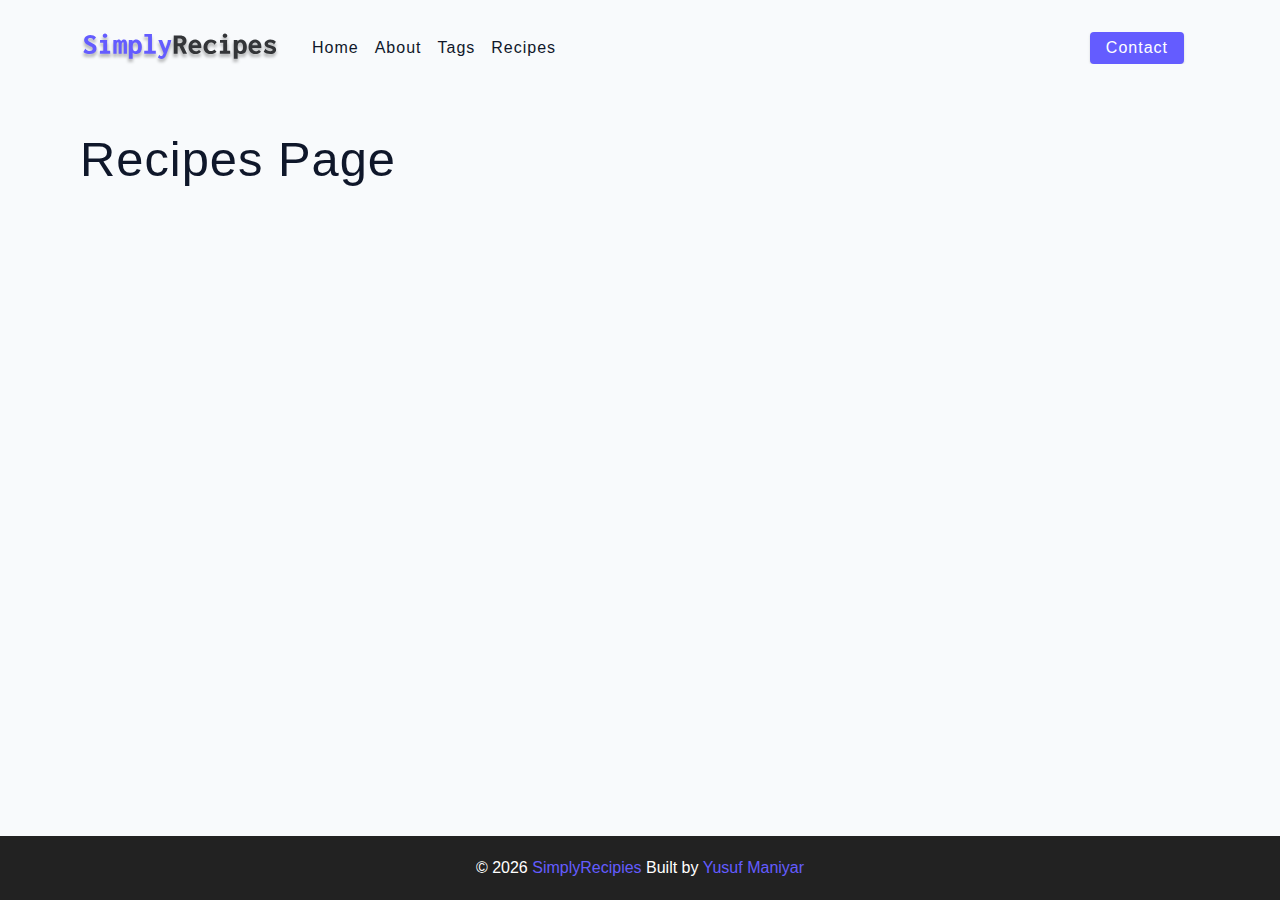
<file: starter/recipes.html>
<!DOCTYPE html>
<html lang="en">
  <head>
    <meta charset="UTF-8" />
    <meta http-equiv="X-UA-Compatible" content="IE=edge" />
    <meta name="viewport" content="width=device-width, initial-scale=1.0" />
    <title>recipes</title>
    <!-- favicon -->
    <link rel="shortcut icon" href="./assets/favicon.ico" type="image/x-icon" />
    <!-- normalize -->
    <link rel="stylesheet" href="./css/normalize.css" />
    <!-- font-awesome -->
    <link
      rel="stylesheet"
      href="https://cdnjs.cloudflare.com/ajax/libs/font-awesome/5.14.0/css/all.min.css"
    />
    <!-- main css -->
    <link rel="stylesheet" href="./css/main.css" />
  </head>
  <body>
   <!-- nav -->
   <nav class="navbar">
     <div class="nav-center">
       <!-- header -->
       <div class="nav-header">
         <a href="index.html" class="nav-logo">
           <img src="./assets/logo.svg" alt="Simply Recipes">
         </a>
         <button type=" button" class="btn nav-btn">
           <i class="fas fa-align-justify"></i>
         </button>
       </div>
       <!-- links -->
       <div class="nav-links">
         <a href="index.html" class="nav-link">Home</a>
         <a href="about.html" class="nav-link">About</a>
         <a href="tags.html" class="nav-link">Tags</a>
         <a href="recipes.html" class="nav-link">Recipes</a>
         <div class="nav-link contact-link">
           <a href="contact.html" class="btn">contact</a>
         </div>
       </div>
     </div>
   </nav>
  <!-- end nav -->
  <!-- main -->
  <main class="page">
<h1>recipes page</h1>
  </main>
  <!-- end main -->
  <!-- footer -->
  <footer class="page-footer">
    <p> &copy; <span id="date"></span>
    <span class="footer-logo">SimplyRecipies</span> 
    Built by <a href="https://github.com/YusufManiyar">Yusuf Maniyar</a>
  </p>
  </footer>
  <!-- end footer -->
  <script src="./js/app.js"></script>
  </body>
</html>
</file>
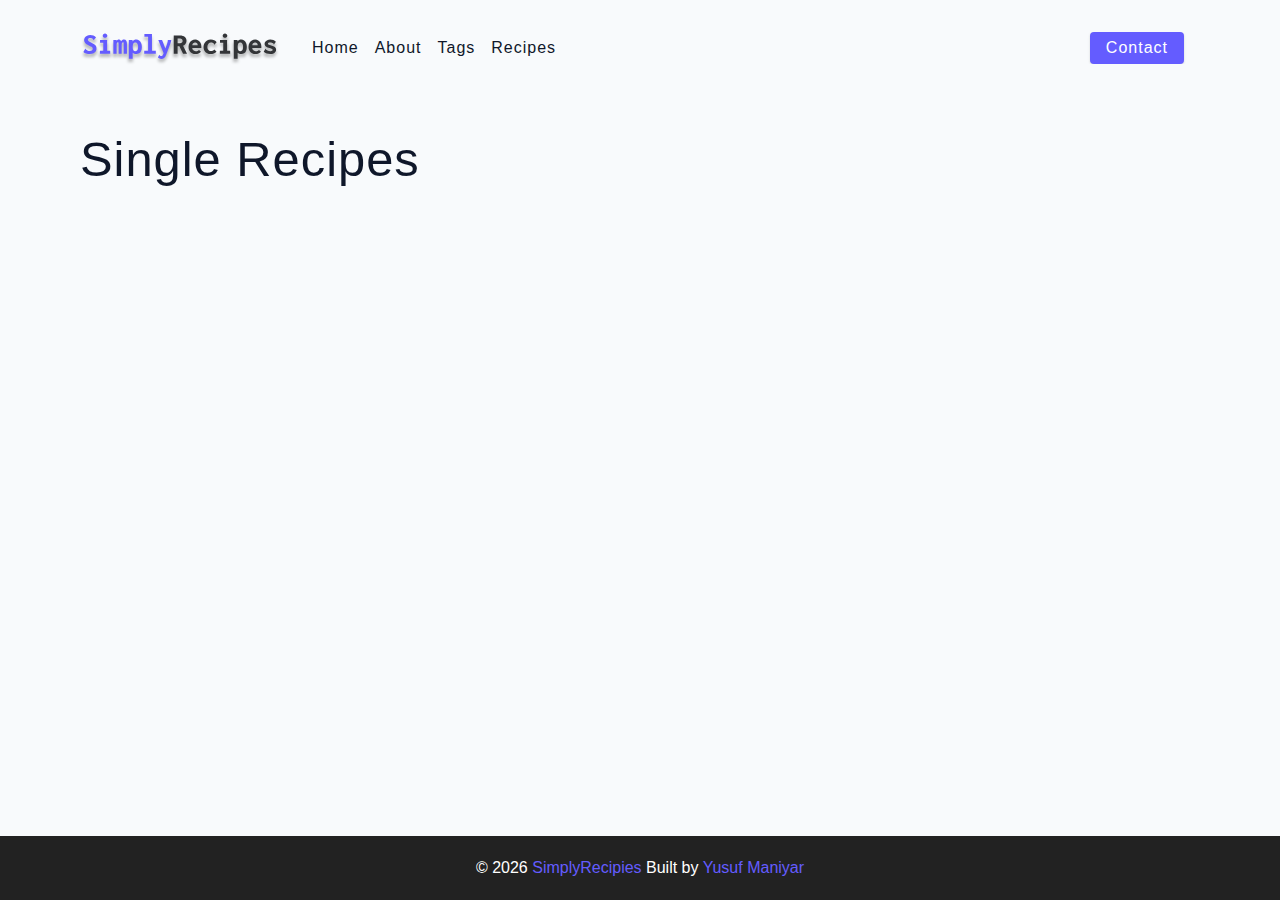
<file: starter/single-recipe.html>
<!DOCTYPE html>
<html lang="en">
  <head>
    <meta charset="UTF-8" />
    <meta http-equiv="X-UA-Compatible" content="IE=edge" />
    <meta name="viewport" content="width=device-width, initial-scale=1.0" />
    <title>Single Recipes</title>
    <!-- favicon -->
    <link rel="shortcut icon" href="./assets/favicon.ico" type="image/x-icon" />
    <!-- normalize -->
    <link rel="stylesheet" href="./css/normalize.css" />
    <!-- font-awesome -->
    <link
      rel="stylesheet"
      href="https://cdnjs.cloudflare.com/ajax/libs/font-awesome/5.14.0/css/all.min.css"
    />
    <!-- main css -->
    <link rel="stylesheet" href="./css/main.css" />
  </head>
  <body>
   <!-- nav -->
   <nav class="navbar">
     <div class="nav-center">
       <!-- header -->
       <div class="nav-header">
         <a href="index.html" class="nav-logo">
           <img src="./assets/logo.svg" alt="Simply Recipes">
         </a>
         <button type=" button" class="btn nav-btn">
           <i class="fas fa-align-justify"></i>
         </button>
       </div>
       <!-- links -->
       <div class="nav-links">
         <a href="index.html" class="nav-link">Home</a>
         <a href="about.html" class="nav-link">About</a>
         <a href="tags.html" class="nav-link">Tags</a>
         <a href="recipes.html" class="nav-link">Recipes</a>
         <div class="nav-link contact-link">
           <a href="contact.html" class="btn">contact</a>
         </div>
       </div>
     </div>
   </nav>
  <!-- end nav -->
  <!-- main -->
  <main class="page">
 <h1>single recipes</h1>
  </main>
  <!-- end main -->
  <!-- footer -->
  <footer class="page-footer">
    <p> &copy; <span id="date"></span>
    <span class="footer-logo">SimplyRecipies</span> 
    Built by <a href="https://github.com/YusufManiyar">Yusuf Maniyar</a>
  </p>
  </footer>
  <!-- end footer -->
  <script src="./js/app.js"></script>
  </body>
</html>
</file>
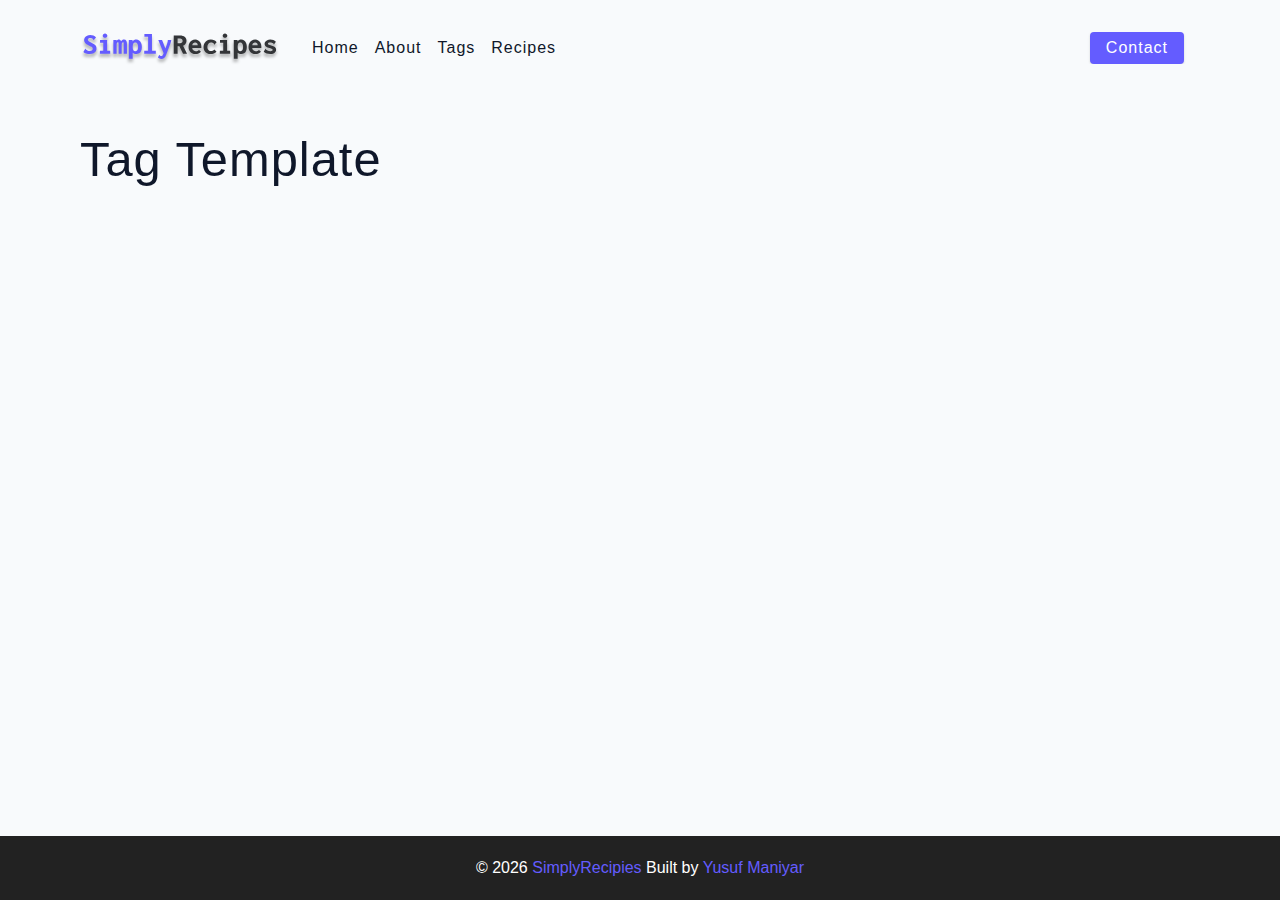
<file: starter/tag-template.html>
<!DOCTYPE html>
<html lang="en">
  <head>
    <meta charset="UTF-8" />
    <meta http-equiv="X-UA-Compatible" content="IE=edge" />
    <meta name="viewport" content="width=device-width, initial-scale=1.0" />
    <title>tag template</title>
    <!-- favicon -->
    <link rel="shortcut icon" href="./assets/favicon.ico" type="image/x-icon" />
    <!-- normalize -->
    <link rel="stylesheet" href="./css/normalize.css" />
    <!-- font-awesome -->
    <link
      rel="stylesheet"
      href="https://cdnjs.cloudflare.com/ajax/libs/font-awesome/5.14.0/css/all.min.css"
    />
    <!-- main css -->
    <link rel="stylesheet" href="./css/main.css" />
  </head>
  <body>
   <!-- nav -->
   <nav class="navbar">
     <div class="nav-center">
       <!-- header -->
       <div class="nav-header">
         <a href="index.html" class="nav-logo">
           <img src="./assets/logo.svg" alt="Simply Recipes">
         </a>
         <button type=" button" class="btn nav-btn">
           <i class="fas fa-align-justify"></i>
         </button>
       </div>
       <!-- links -->
       <div class="nav-links">
         <a href="index.html" class="nav-link">Home</a>
         <a href="about.html" class="nav-link">About</a>
         <a href="tags.html" class="nav-link">Tags</a>
         <a href="recipes.html" class="nav-link">Recipes</a>
         <div class="nav-link contact-link">
           <a href="contact.html" class="btn">contact</a>
         </div>
       </div>
     </div>
   </nav>
  <!-- end nav -->
  <!-- main -->
  <main class="page">
<h1>tag template</h1>
  </main>
  <!-- end main -->
  <!-- footer -->
  <footer class="page-footer">
    <p> &copy; <span id="date"></span>
    <span class="footer-logo">SimplyRecipies</span> 
    Built by <a href="https://github.com/YusufManiyar">Yusuf Maniyar</a>
  </p>
  </footer>
  <!-- end footer -->
  <script src="./js/app.js"></script>
  </body>
</html>
</file>
<file: final/css/main.css>
*,
::after,
::before {
  box-sizing: border-box;
}
/* fonts */

@import url('https://fonts.googleapis.com/css2?family=Roboto:wght@400;500;600&family=Montserrat&display=swap');
html {
  font-size: 100%;
} /*16px*/

:root {
  /* colors */
  --primary-100: #e2e0ff;
  --primary-200: #c1beff;
  --primary-300: #a29dff;
  --primary-400: #837dff;
  --primary-500: #645cff;
  --primary-600: #504acc;
  --primary-700: #3c3799;
  --primary-800: #282566;
  --primary-900: #141233;

  /* grey */
  --grey-50: #f8fafc;
  --grey-100: #f1f5f9;
  --grey-200: #e2e8f0;
  --grey-300: #cbd5e1;
  --grey-400: #94a3b8;
  --grey-500: #64748b;
  --grey-600: #475569;
  --grey-700: #334155;
  --grey-800: #1e293b;
  --grey-900: #0f172a;
  /* rest of the colors */
  --black: #222;
  --white: #fff;
  --red-light: #f8d7da;
  --red-dark: #842029;
  --green-light: #d1e7dd;
  --green-dark: #0f5132;

  /* fonts  */
  --headingFont: 'Roboto', sans-serif;
  --bodyFont: 'Nunito', sans-serif;
  --smallText: 0.7em;
  /* rest of the vars */
  --backgroundColor: var(--grey-50);
  --textColor: var(--grey-900);
  --borderRadius: 0.25rem;
  --letterSpacing: 1px;
  --transition: 0.3s ease-in-out all;
  --max-width: 1120px;
  --fixed-width: 600px;

  /* box shadow*/
  --shadow-1: 0 1px 3px 0 rgba(0, 0, 0, 0.1), 0 1px 2px 0 rgba(0, 0, 0, 0.06);
  --shadow-2: 0 4px 6px -1px rgba(0, 0, 0, 0.1),
    0 2px 4px -1px rgba(0, 0, 0, 0.06);
  --shadow-3: 0 10px 15px -3px rgba(0, 0, 0, 0.1),
    0 4px 6px -2px rgba(0, 0, 0, 0.05);
  --shadow-4: 0 20px 25px -5px rgba(0, 0, 0, 0.1),
    0 10px 10px -5px rgba(0, 0, 0, 0.04);
}

body {
  background: var(--backgroundColor);
  font-family: var(--bodyFont);
  font-weight: 400;
  line-height: 1.75;
  color: var(--textColor);
}

p {
  margin-top: 0;
  margin-bottom: 1.5rem;
  max-width: 40em;
}

h1,
h2,
h3,
h4,
h5 {
  margin: 0;
  margin-bottom: 1.38rem;
  font-family: var(--headingFont);
  font-weight: 400;
  line-height: 1.3;
  text-transform: capitalize;
  letter-spacing: var(--letterSpacing);
}

h1 {
  margin-top: 0;
  font-size: 3.052rem;
}

h2 {
  font-size: 2.441rem;
}

h3 {
  font-size: 1.953rem;
}

h4 {
  font-size: 1.563rem;
}

h5 {
  font-size: 1.25rem;
}

small,
.text-small {
  font-size: var(--smallText);
}

a {
  text-decoration: none;
}
ul {
  list-style-type: none;
  padding: 0;
}

.img {
  width: 100%;
  display: block;
  object-fit: cover;
}
/* buttons */

.btn {
  cursor: pointer;
  color: var(--white);
  background: var(--primary-500);
  border: transparent;
  border-radius: var(--borderRadius);
  letter-spacing: var(--letterSpacing);
  padding: 0.375rem 0.75rem;
  box-shadow: var(--shadow-1);
  transition: var(--transtion);
  text-transform: capitalize;
  display: inline-block;
}
.btn:hover {
  background: var(--primary-700);
  box-shadow: var(--shadow-3);
}
.btn-hipster {
  color: var(--primary-500);
  background: var(--primary-200);
}
.btn-hipster:hover {
  color: var(--primary-200);
  background: var(--primary-700);
}
.btn-block {
  width: 100%;
}

/* alerts */
.alert {
  padding: 0.375rem 0.75rem;
  margin-bottom: 1rem;
  border-color: transparent;
  border-radius: var(--borderRadius);
}

.alert-danger {
  color: var(--red-dark);
  background: var(--red-light);
}
.alert-success {
  color: var(--green-dark);
  background: var(--green-light);
}
/* form */

.form {
  width: 90vw;
  max-width: var(--fixed-width);
  background: var(--white);
  border-radius: var(--borderRadius);
  box-shadow: var(--shadow-2);
  padding: 2rem 2.5rem;
  margin: 3rem auto;
}
.form-label {
  display: block;
  font-size: var(--smallText);
  margin-bottom: 0.5rem;
  text-transform: capitalize;
  letter-spacing: var(--letterSpacing);
}
.form-input,
.form-textarea {
  width: 100%;
  padding: 0.375rem 0.75rem;
  border-radius: var(--borderRadius);
  background: var(--backgroundColor);
  border: 1px solid var(--grey-200);
}

.form-row {
  margin-bottom: 1rem;
}

.form-textarea {
  height: 7rem;
}
::placeholder {
  font-family: inherit;
  color: var(--grey-400);
}
.form-alert {
  color: var(--red-dark);
  letter-spacing: var(--letterSpacing);
  text-transform: capitalize;
}
/* alert */

@keyframes spinner {
  to {
    transform: rotate(360deg);
  }
}

.loading {
  width: 6rem;
  height: 6rem;
  border: 5px solid var(--grey-400);
  border-radius: 50%;
  border-top-color: var(--primary-500);
  animation: spinner 0.6s linear infinite;
}
.loading {
  margin: 0 auto;
}
/* title */

.title {
  text-align: center;
}

.title-underline {
  background: var(--primary-500);
  width: 7rem;
  height: 0.25rem;
  margin: 0 auto;
  margin-top: -1rem;
}

/*
=============== 
Navbar
===============
*/

.navbar {
  display: flex;
  align-items: center;
  justify-content: center;
}
.nav-center {
  width: 90vw;
  max-width: var(--max-width);
}
.nav-header {
  height: 6rem;
  display: flex;
  justify-content: space-between;
  align-items: center;
}
.nav-header img {
  width: 200px;
}
.nav-logo {
  display: flex;
  align-items: flex-end;
}

.nav-btn {
  padding: 0.15rem 0.75rem;
}
.nav-btn i {
  font-size: 1.25rem;
}
.nav-links {
  height: 0;
  overflow: hidden;
  display: flex;
  flex-direction: column;
  transition: var(--transition);
}
.show-links {
  height: 23.9375rem;
}

.nav-link {
  display: block;
  text-align: center;
  font-size: 1.25rem;
  text-transform: capitalize;
  color: var(--grey-900);
  letter-spacing: var(--letterSpacing);
  padding: 1rem 0;
  border-top: 1px solid var(--grey-500);
  transition: var(--transition);
}
.nav-link:hover {
  color: var(--primary-500);
}

.contact-link a {
  padding: 0.15rem 1rem;
}

@media screen and (min-width: 992px) {
  .navbar {
    height: 6rem;
  }
  .nav-center {
    display: flex;
    align-items: center;
  }
  .nav-header {
    padding: 0;
    margin-right: 2rem;
    height: auto;
  }

  .nav-btn {
    display: none;
  }
  .nav-links {
    height: auto !important;
    flex-direction: row;
    align-items: center;
    width: 100%;
  }
  .nav-link {
    padding: 0;
    border-top: none;
    margin-right: 1rem;
    font-size: 1rem;
  }
  .contact-link {
    margin-right: 0;
    margin-left: auto;
  }
}
/*
=============== 
Page
===============
*/

.page {
  width: 90vw;
  max-width: var(--max-width);
  margin: 0 auto;
}
.page {
  padding-top: 2rem;
  min-height: calc(100vh - (6rem + 4rem));
}
/*
=============== 
Footer
===============
*/

.page-footer {
  text-align: center;
  height: 4rem;
  display: flex;
  align-items: center;
  justify-content: center;
  background: var(--black);
  color: var(--white);
}
.page-footer h5 {
  margin-top: 0;
  margin-bottom: 0;
}
.page-footer p {
  margin-bottom: 0;
}
.page-footer .footer-logo,
.page-footer a {
  color: var(--primary-500);
}
/*
=============== 
Hero
===============
*/

.hero {
  height: 40vh;
  position: relative;
  margin-bottom: 2rem;
  background: url('../assets/main.jpeg') center/cover no-repeat;
  border-radius: var(--borderRadius);
}
.hero-container {
  position: absolute;
  top: 0;
  left: 0;
  width: 100%;
  height: 100%;
  display: flex;
  align-items: center;
  justify-content: center;
  background: rgba(0, 0, 0, 0.4);
  border-radius: var(--borderRadius);
}
.hero-text {
  color: var(--white);
  text-align: center;
}

@media only screen and (min-width: 768px) {
  .hero-text h1 {
    font-size: 4rem;
    margin-bottom: 0;
  }
}

/*
=============== 
Recipes 
===============
*/

.recipes-container {
  display: grid;
  gap: 2rem 1rem;
}

.recipes-list {
  display: grid;
  gap: 2rem 1rem;
  padding-bottom: 3rem;
}
.tags-container {
  order: 1;
  display: flex;
  flex-direction: column;
  padding-bottom: 3rem;
  /* background: blue; */
}
.tags-container h4 {
  margin-bottom: 0.5rem;
  font-weight: 500;
}
.tags-list {
  display: grid;
  grid-template-columns: 1fr 1fr 1fr;
}
.tags-list a {
  text-transform: capitalize;
  display: block;
  color: var(--grey-500);
  transition: var(--transition);
}
.tags-list a:hover {
  color: var(--primary-500);
}
.recipe {
  display: block;
}
.recipe-img {
  height: 15rem;
  border-radius: var(--borderRadius);
  margin-bottom: 1rem;
}
.recipe h5 {
  margin-bottom: 0;
  margin-top: 0.25rem;
  line-height: 1;
  color: var(--grey-700);
}
.recipe p {
  margin-bottom: 0;
  line-height: 1;
  color: var(--grey-500);
  margin-top: 0.5rem;
  letter-spacing: var(--letterSpacing);
}
@media screen and (min-width: 576px) {
  .recipes-list {
    grid-template-columns: 1fr 1fr;
  }
  .recipe-img {
    height: 10rem;
  }
}

@media screen and (min-width: 992px) {
  .recipes-container {
    grid-template-columns: 200px 1fr;
    gap: 1rem;
  }
  .recipes-list {
    grid-template-columns: 1fr 1fr;
  }

  .recipe p {
    font-size: 0.85rem;
  }
  .tags-container {
    order: 0;
    /* background: blue; */
  }
  .tags-list {
    display: grid;
    grid-template-columns: 1fr;
  }
}

@media screen and (min-width: 1200px) {
  .recipe h5 {
    font-size: 1.15rem;
  }
  .recipes-list {
    grid-template-columns: 1fr 1fr 1fr;
  }
}
/*
=============== 
Error
===============
*/
.error-page {
  text-align: center;
  padding-top: 5rem;
}
.error-page h1 {
  font-size: 9rem;
}
/*
=============== 
About Page
===============
*/

.about-page h2 {
  text-transform: none;
  font-weight: bold;
}
.about-page {
  display: grid;
  gap: 2rem 4rem;
  padding-bottom: 3rem;
}
.about-img {
  border-radius: var(--borderRadius);
  height: 300px;
}

@media screen and (min-width: 992px) {
  .about-page {
    grid-template-columns: 1fr 1fr;
    grid-template-rows: 400px;
    align-items: center;
  }
  .about-img {
    height: 100%;
  }
}

.featured-title {
  text-align: center;
}
/*
=============== 
Contact Page
===============
*/
.contact-form {
  width: 100%;
  margin: 0;
}
.contact-container {
  display: grid;
  gap: 2rem 3rem;
  padding-bottom: 3rem;
}
@media screen and (min-width: 992px) {
  .contact-container {
    grid-template-columns: 1fr 450px;
    align-items: center;
  }
}

/*
=============== 
Tags Page
===============
*/

.tags-wrapper {
  display: grid;
  gap: 2rem;
  padding-bottom: 3rem;
}
.tag {
  background: var(--grey-500);
  border-radius: var(--borderRadius);
  text-align: center;
  color: var(--white);
  transition: var(--transition);
  padding: 0.75rem 0;
}
.tag:hover {
  background: var(--primary-500);
}
.tag h5,
.tag p {
  margin-bottom: 0;
}
.tag h5 {
  font-weight: 600;
}
@media screen and (min-width: 576px) {
  .tags-wrapper {
    grid-template-columns: 1fr 1fr;
  }
}
@media screen and (min-width: 992px) {
  .tags-wrapper {
    grid-template-columns: 1fr 1fr 1fr;
  }
}

/*
=============== 
Recipe Template
===============
*/

.recipe-hero {
  display: grid;
  gap: 3rem;
}

.recipe-hero-img {
  height: 300px;
  border-radius: var(--borderRadius);
}
.recipe-info p {
  color: var(--grey-600);
}
.recipe-icons {
  display: grid;
  grid-template-columns: repeat(3, 1fr);
  gap: 1rem;
  margin: 2rem 0;
  text-align: center;
}
.recipe-icons i {
  font-size: 1.5rem;
  color: var(--primary-500);
}
.recipe-icons h5,
.recipe-icons p {
  margin-bottom: 0;
  font-size: 0.85em;
}

.recipe-icons p {
  color: var(--grey-600);
}
.recipe-tags {
  display: flex;
  align-items: center;
  flex-wrap: wrap;
  font-size: 0.7em;
  font-weight: 600;
}
.recipe-tags a {
  background: var(--primary-500);
  border-radius: var(--borderRadius);
  color: var(--white);
  padding: 0.05rem 0.5rem;
  margin: 0 0.25rem;
  text-transform: capitalize;
}
@media screen and (min-width: 992px) {
  .recipe-hero {
    grid-template-columns: 4fr 5fr;
    align-items: center;
  }
}
.recipe-content {
  padding: 3rem 0;
  display: grid;
  gap: 2rem 5rem;
}
@media screen and (min-width: 992px) {
  .recipe-content {
    grid-template-columns: 2fr 1fr;
  }
}
.single-instruction header {
  display: grid;
  grid-template-columns: auto 1fr;
  gap: 1.5rem;
  align-items: center;
}
.single-instruction header p {
  text-transform: uppercase;
  font-weight: 600;
  color: var(--primary-500);
  margin-bottom: 0;
}
.single-instruction > p {
  color: var(--grey-700);
}

.single-instruction header div {
  height: 2px;
  background: var(--grey-300);
}

.second-column {
  display: grid;
  row-gap: 2rem;
}

.single-ingredient {
  border-bottom: 2px solid var(--grey-300);
  padding-bottom: 0.75rem;
  color: var(--grey-700);
}
.single-tool {
  border-bottom: 2px solid var(--grey-300);
  padding-bottom: 0.75rem;
  color: var(--primary-500);
  text-transform: capitalize;
}
</file>
<file: starter/css/main.css>
*,
::after,
::before {
  box-sizing: border-box;
}
/* fonts */

@import url('https://fonts.googleapis.com/css2?family=Roboto:wght@400;500;600&family=Montserrat&display=swap');
html {
  font-size: 100%;
} /*16px*/

:root {
  /* colors */
  --primary-100: #e2e0ff;
  --primary-200: #c1beff;
  --primary-300: #a29dff;
  --primary-400: #837dff;
  --primary-500: #645cff;
  --primary-600: #504acc;
  --primary-700: #3c3799;
  --primary-800: #282566;
  --primary-900: #141233;

  /* grey */
  --grey-50: #f8fafc;
  --grey-100: #f1f5f9;
  --grey-200: #e2e8f0;
  --grey-300: #cbd5e1;
  --grey-400: #94a3b8;
  --grey-500: #64748b;
  --grey-600: #475569;
  --grey-700: #334155;
  --grey-800: #1e293b;
  --grey-900: #0f172a;
  /* rest of the colors */
  --black: #222;
  --white: #fff;
  --red-light: #f8d7da;
  --red-dark: #842029;
  --green-light: #d1e7dd;
  --green-dark: #0f5132;

  /* fonts  */
  --headingFont: 'Roboto', sans-serif;
  --bodyFont: 'Nunito', sans-serif;
  --smallText: 0.7em;
  /* rest of the vars */
  --backgroundColor: var(--grey-50);
  --textColor: var(--grey-900);
  --borderRadius: 0.25rem;
  --letterSpacing: 1px;
  --transition: 0.3s ease-in-out all;
  --max-width: 1120px;
  --fixed-width: 600px;

  /* box shadow*/
  --shadow-1: 0 1px 3px 0 rgba(0, 0, 0, 0.1), 0 1px 2px 0 rgba(0, 0, 0, 0.06);
  --shadow-2: 0 4px 6px -1px rgba(0, 0, 0, 0.1),
    0 2px 4px -1px rgba(0, 0, 0, 0.06);
  --shadow-3: 0 10px 15px -3px rgba(0, 0, 0, 0.1),
    0 4px 6px -2px rgba(0, 0, 0, 0.05);
  --shadow-4: 0 20px 25px -5px rgba(0, 0, 0, 0.1),
    0 10px 10px -5px rgba(0, 0, 0, 0.04);
}

body {
  background: var(--backgroundColor);
  font-family: var(--bodyFont);
  font-weight: 400;
  line-height: 1.75;
  color: var(--textColor);
}

p {
  margin-top: 0;
  margin-bottom: 1.5rem;
  max-width: 40em;
}

h1,
h2,
h3,
h4,
h5 {
  margin: 0;
  margin-bottom: 1.38rem;
  font-family: var(--headingFont);
  font-weight: 400;
  line-height: 1.3;
  text-transform: capitalize;
  letter-spacing: var(--letterSpacing);
}

h1 {
  margin-top: 0;
  font-size: 3.052rem;
}

h2 {
  font-size: 2.441rem;
}

h3 {
  font-size: 1.953rem;
}

h4 {
  font-size: 1.563rem;
}

h5 {
  font-size: 1.25rem;
}

small,
.text-small {
  font-size: var(--smallText);
}

a {
  text-decoration: none;
}
ul {
  list-style-type: none;
  padding: 0;
}

.img {
  width: 100%;
  display: block;
  object-fit: cover;
}
/* buttons */

.btn {
  cursor: pointer;
  color: var(--white);
  background: var(--primary-500);
  border: transparent;
  border-radius: var(--borderRadius);
  letter-spacing: var(--letterSpacing);
  padding: 0.375rem 0.75rem;
  box-shadow: var(--shadow-1);
  transition: var(--transtion);
  text-transform: capitalize;
  display: inline-block;
}
.btn:hover {
  background: var(--primary-700);
  box-shadow: var(--shadow-3);
}
.btn-hipster {
  color: var(--primary-500);
  background: var(--primary-200);
}
.btn-hipster:hover {
  color: var(--primary-200);
  background: var(--primary-700);
}
.btn-block {
  width: 100%;
}

/* alerts */
.alert {
  padding: 0.375rem 0.75rem;
  margin-bottom: 1rem;
  border-color: transparent;
  border-radius: var(--borderRadius);
}

.alert-danger {
  color: var(--red-dark);
  background: var(--red-light);
}
.alert-success {
  color: var(--green-dark);
  background: var(--green-light);
}
/* form */

.form {
  width: 90vw;
  max-width: var(--fixed-width);
  background: var(--white);
  border-radius: var(--borderRadius);
  box-shadow: var(--shadow-2);
  padding: 2rem 2.5rem;
  margin: 3rem auto;
}
.form-label {
  display: block;
  font-size: var(--smallText);
  margin-bottom: 0.5rem;
  text-transform: capitalize;
  letter-spacing: var(--letterSpacing);
}
.form-input,
.form-textarea {
  width: 100%;
  padding: 0.375rem 0.75rem;
  border-radius: var(--borderRadius);
  background: var(--backgroundColor);
  border: 1px solid var(--grey-200);
}

.form-row {
  margin-bottom: 1rem;
}

.form-textarea {
  height: 7rem;
}
::placeholder {
  font-family: inherit;
  color: var(--grey-400);
}
.form-alert {
  color: var(--red-dark);
  letter-spacing: var(--letterSpacing);
  text-transform: capitalize;
}
/* alert */

@keyframes spinner {
  to {
    transform: rotate(360deg);
  }
}

.loading {
  width: 6rem;
  height: 6rem;
  border: 5px solid var(--grey-400);
  border-radius: 50%;
  border-top-color: var(--primary-500);
  animation: spinner 0.6s linear infinite;
}
.loading {
  margin: 0 auto;
}
/* title */

.title {
  text-align: center;
}

.title-underline {
  background: var(--primary-500);
  width: 7rem;
  height: 0.25rem;
  margin: 0 auto;
  margin-top: -1rem;
}

/*
=============== 
Navbar
===============
*/

.navbar{
display: flex;
justify-content: center;
align-items: center;
}
.nav-center{
  width: 90vw;
  max-width: var(--max-width);
}

.nav-header{
  height: 6rem;
  display: flex;
  justify-content: space-between;
  align-items: center;
}

.nav-logo {
  display: flex;
  align-items: center;
}

.nav-header img{
  width: 200px;

}

.nav-btn{
  padding: 0.15rem 0.75rem;
  
}
.nav-btn i{
  font-size: 1.25rem;
}

.nav-links {
  display: flex;
  flex-direction: column;
  height: 0;
  overflow: hidden;
  transition: var(--transition);
}

.show-links {
  height: 310px;
}
.nav-link{
display: block;
text-align: center;
text-transform: capitalize;
color: var(--grey-900);
letter-spacing: var(--letterSpacing);
padding:1rem 0;
border-top: 1px solid var(--grey-500);
transition: var(--transition);

}

.nav-link:hover{
  color: var(--primary-500);
}


.contact-link a{
  padding: 0.15rem 1rem;
}

@media screen and (min-width:992px){
  .nav-btn {
    display: none;
  }
  .navbar {
    height: 6rem;
  }
  .nav-center{
    display: flex;
    align-items: center;
  }
  .nav-header {
    height: auto;
    margin-right: 2rem;
  }
  .nav-links {
    height: auto;
    flex-direction: row;
    align-items: center;
    width: 100%;
  }
  .nav-link {
    padding: 0;
    border-top: none;
    margin-right: 1rem;
    font-size: 1rem;
  }
  .contact-link {
    margin-left: auto;
  }
}

/*
=============== 
Page
===============
*/

.page {

  width: 90vw;
  max-width: var(--max-width);
  margin: 0 auto;
  padding-top: 2rem;
  min-height: calc(100vh - (6rem + 4rem));
  
}

/*
=============== 
footer
===============
*/

.page-footer {
  height: 4rem;
  text-align: center;
  background: var(--black);
  color: var(--white);
  display: flex;
  align-items: center;
  justify-content: center;
}

.page-footer p {
  margin-bottom: 0;
}
.footer-logo,
.page-footer a {
  color: var(--primary-500);
}

/*
=============== 
hero
===============
*/

.hero{
  height: 40vh;
  background: url('../assets/main.jpeg') center/cover no-repeat;
margin-bottom: 2rem;
border-radius: var(--borderRadius);
position: relative;
}
.hero-container{
  position: absolute;
  width: 100%;
  height: 100%;
  top: 0%;
  left: 0%;
  background: rgba(0, 0, 0, 0.04);
  border-radius: var(--borderRadius);
  display: flex;
  align-items: center;
  justify-content: center;
}
.hero-text{
  text-align: center;
  color: var(--white);
}
/*
=============== 

===============
*/
</file>
